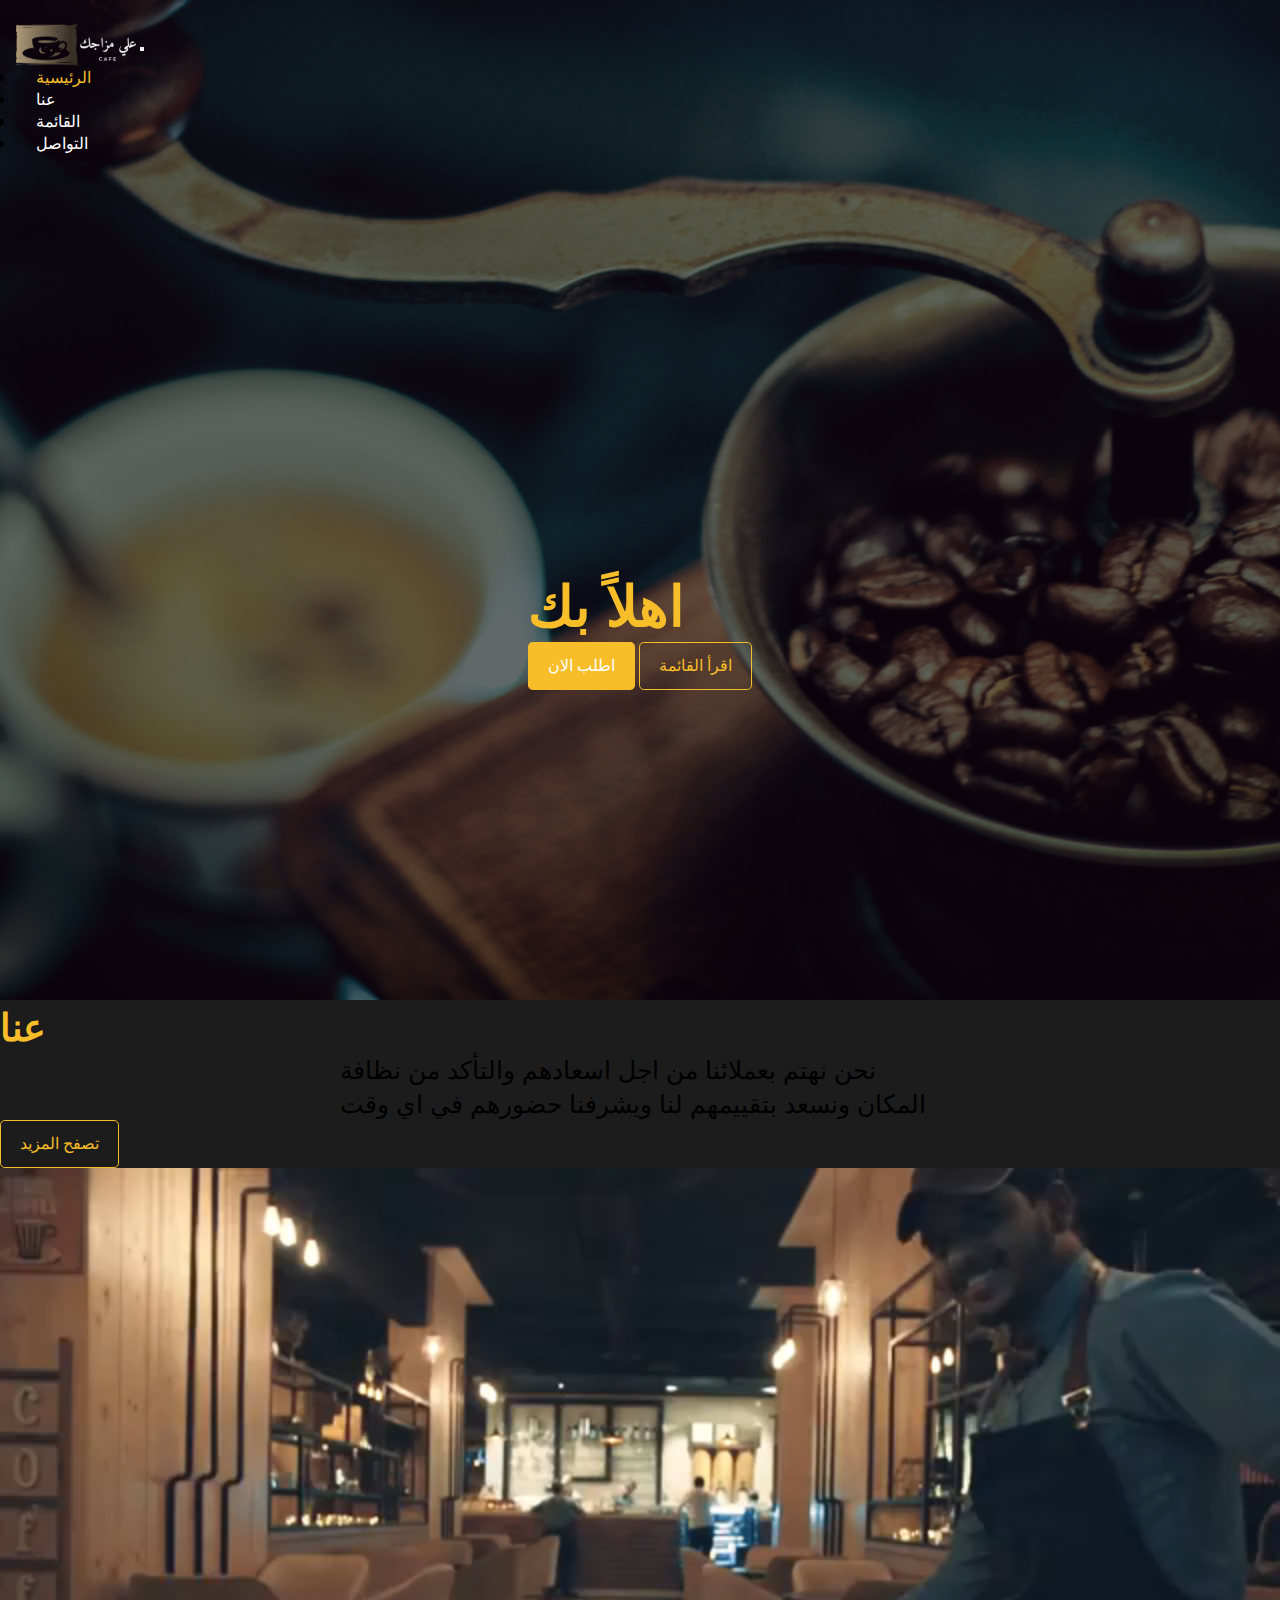
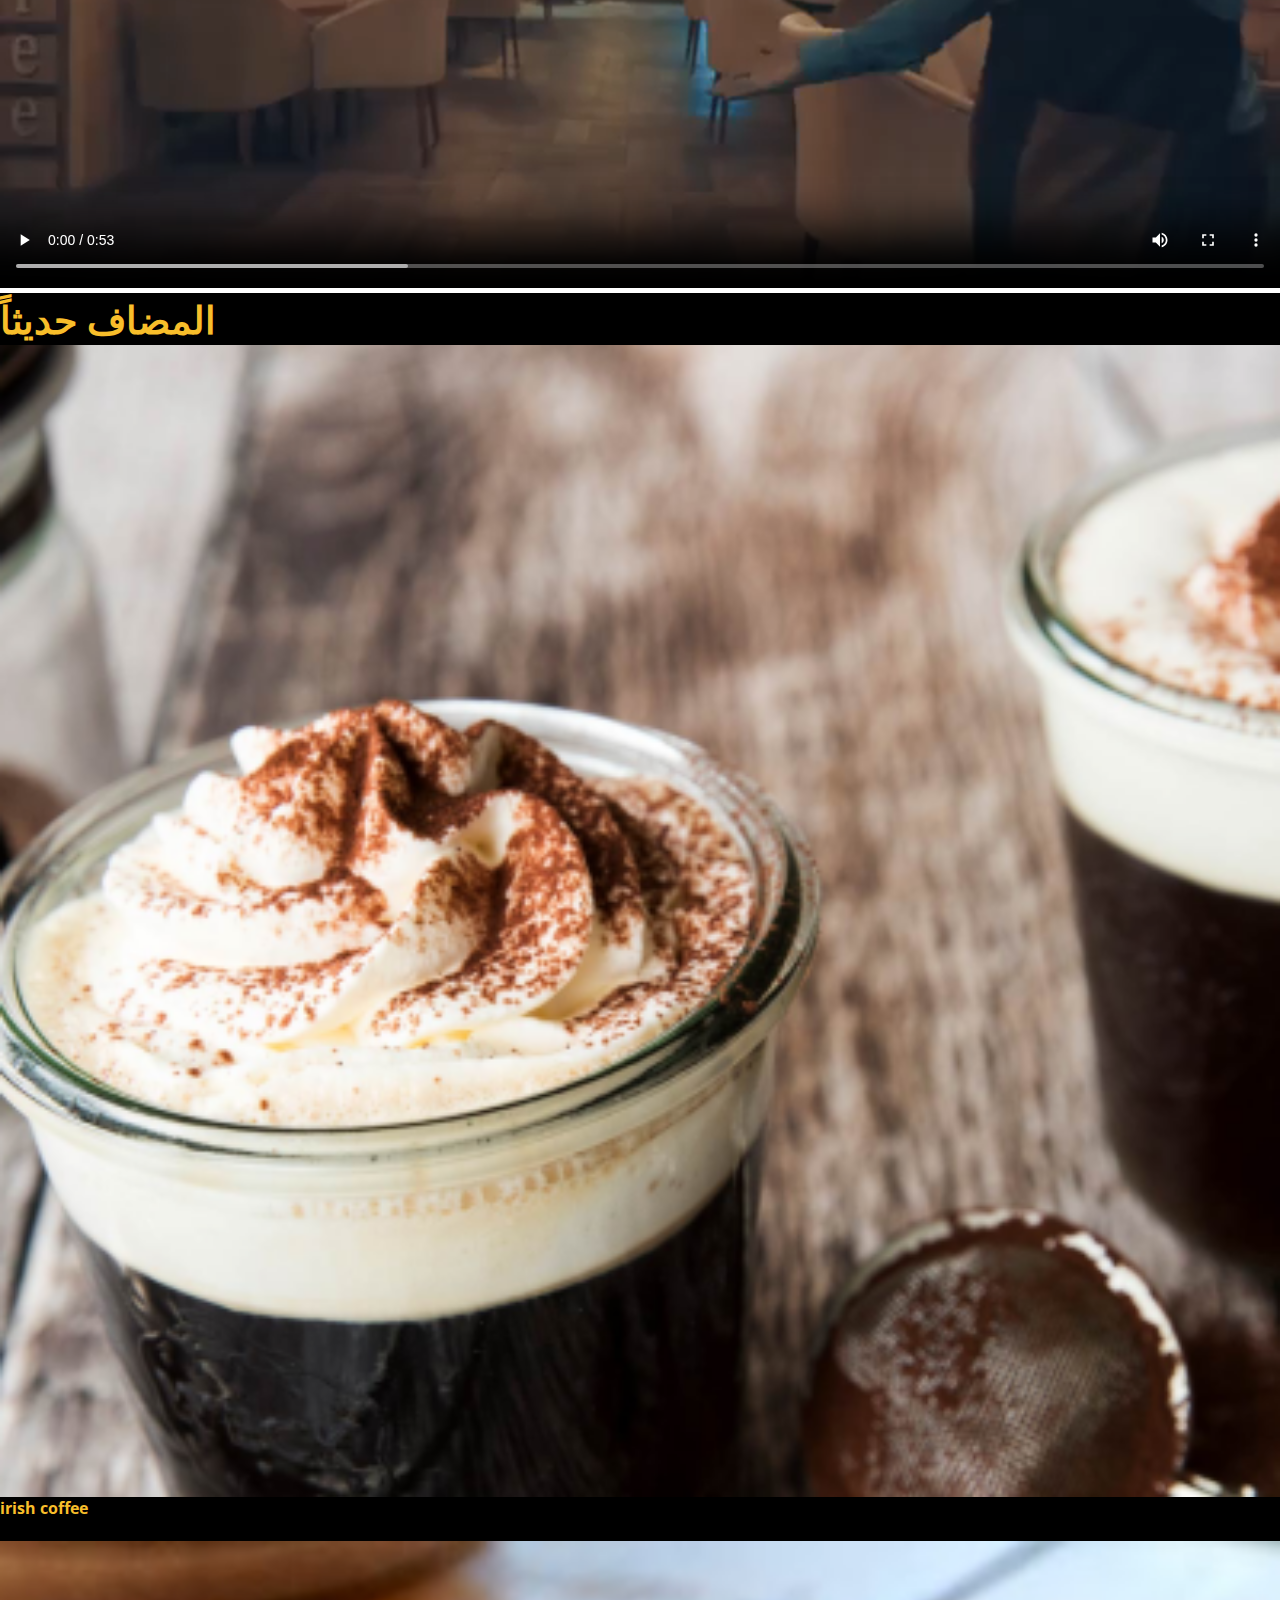
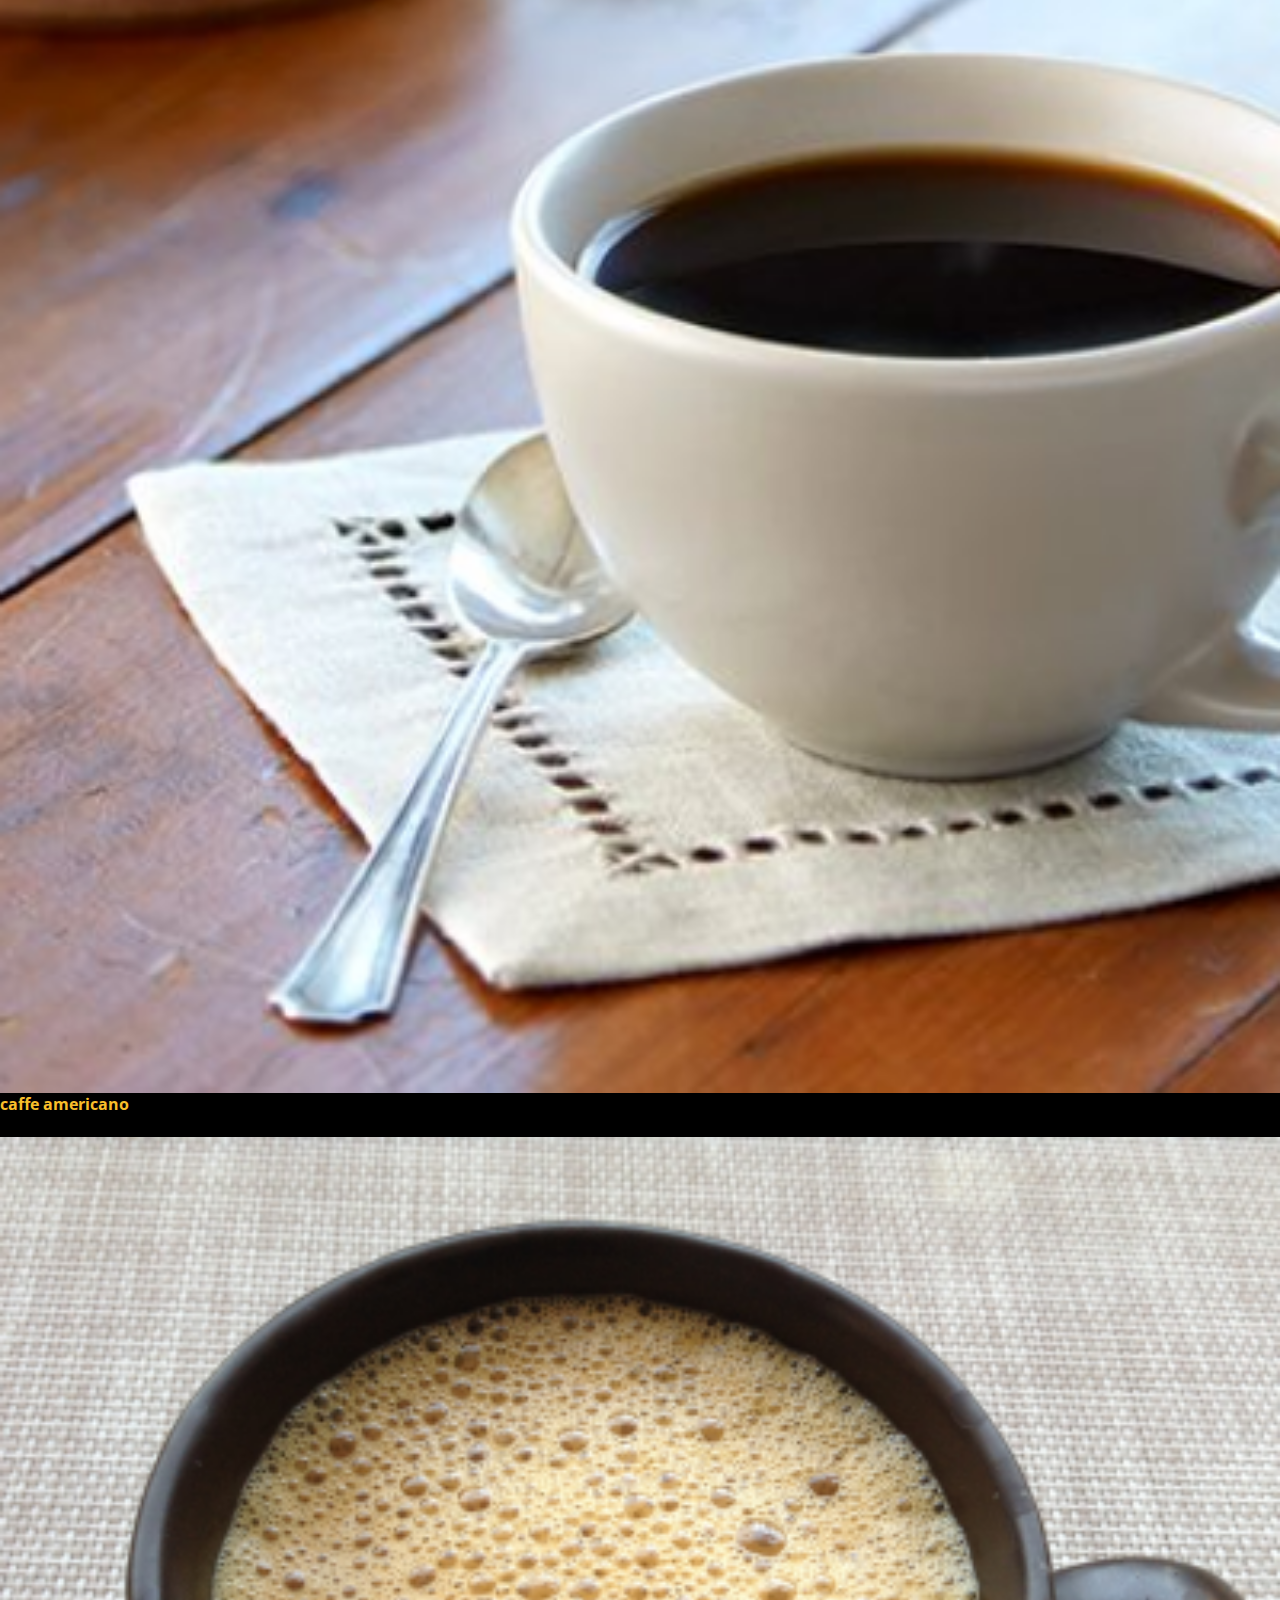
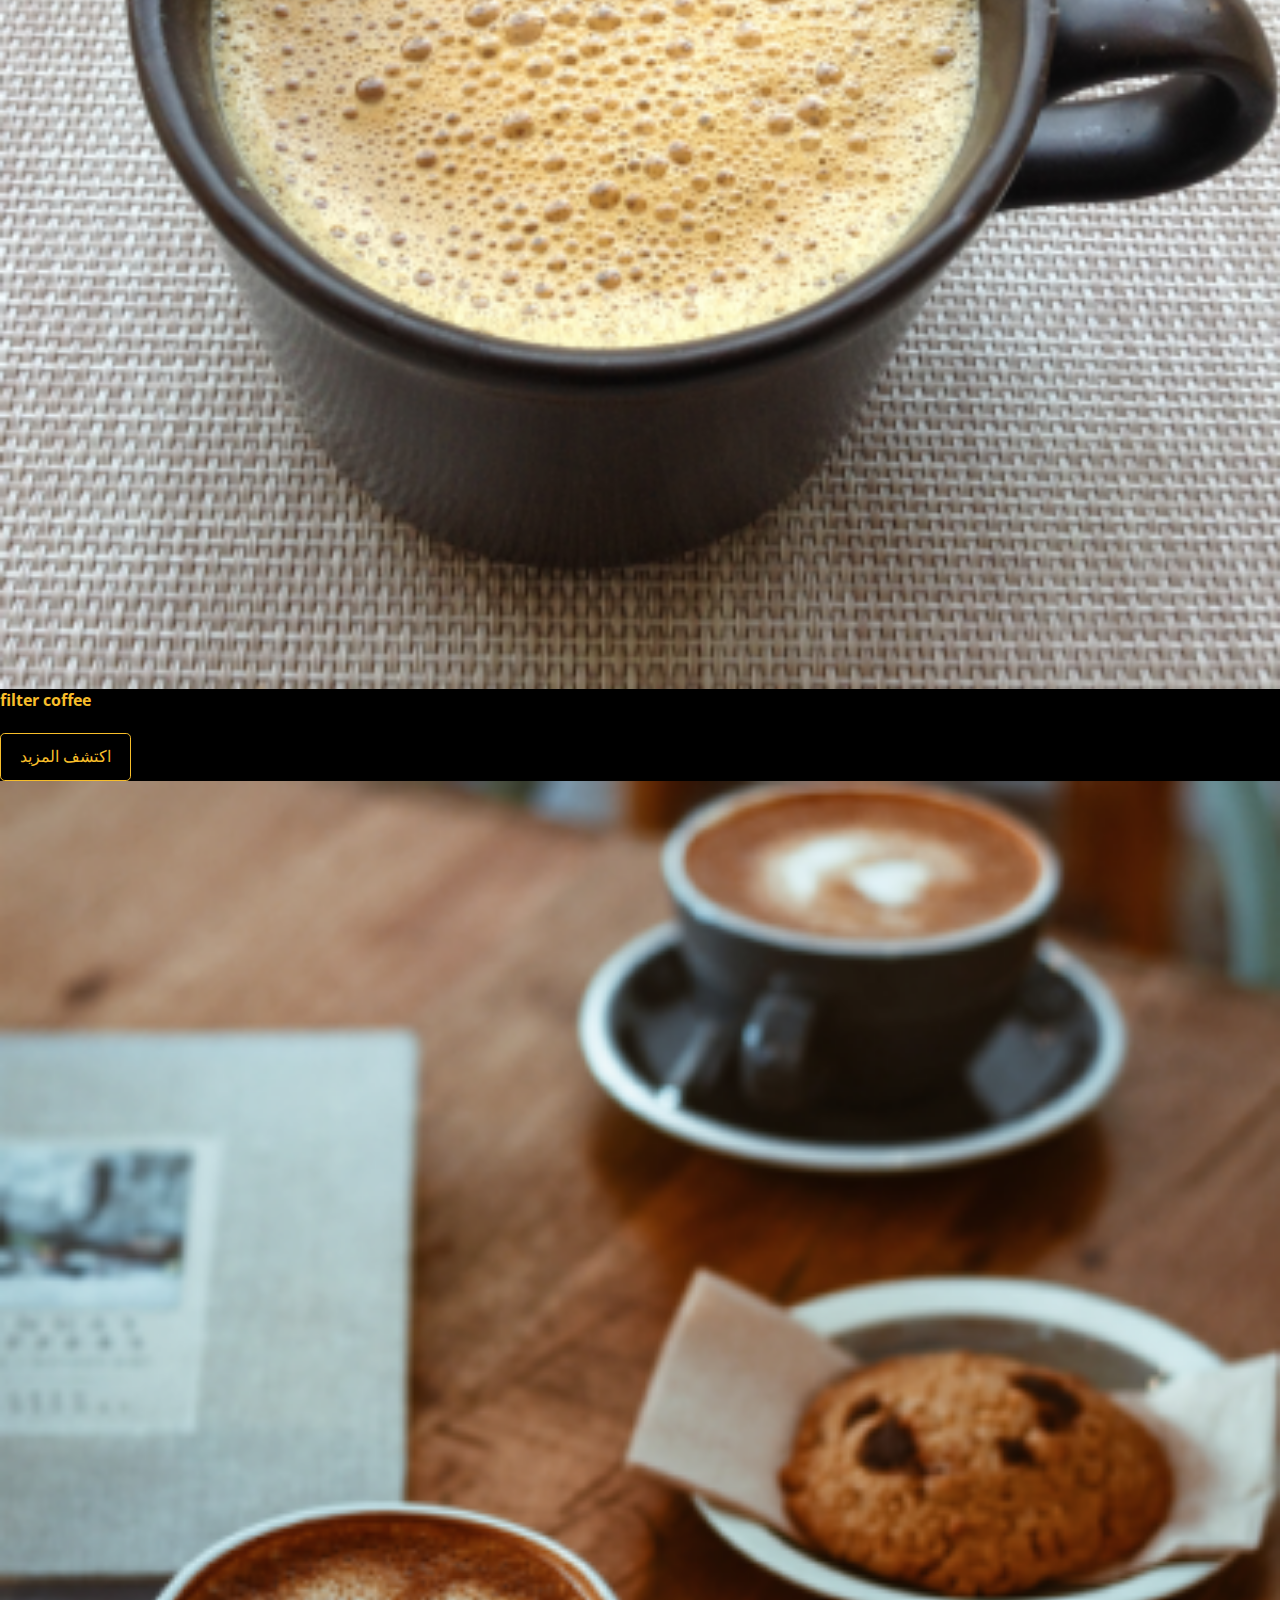
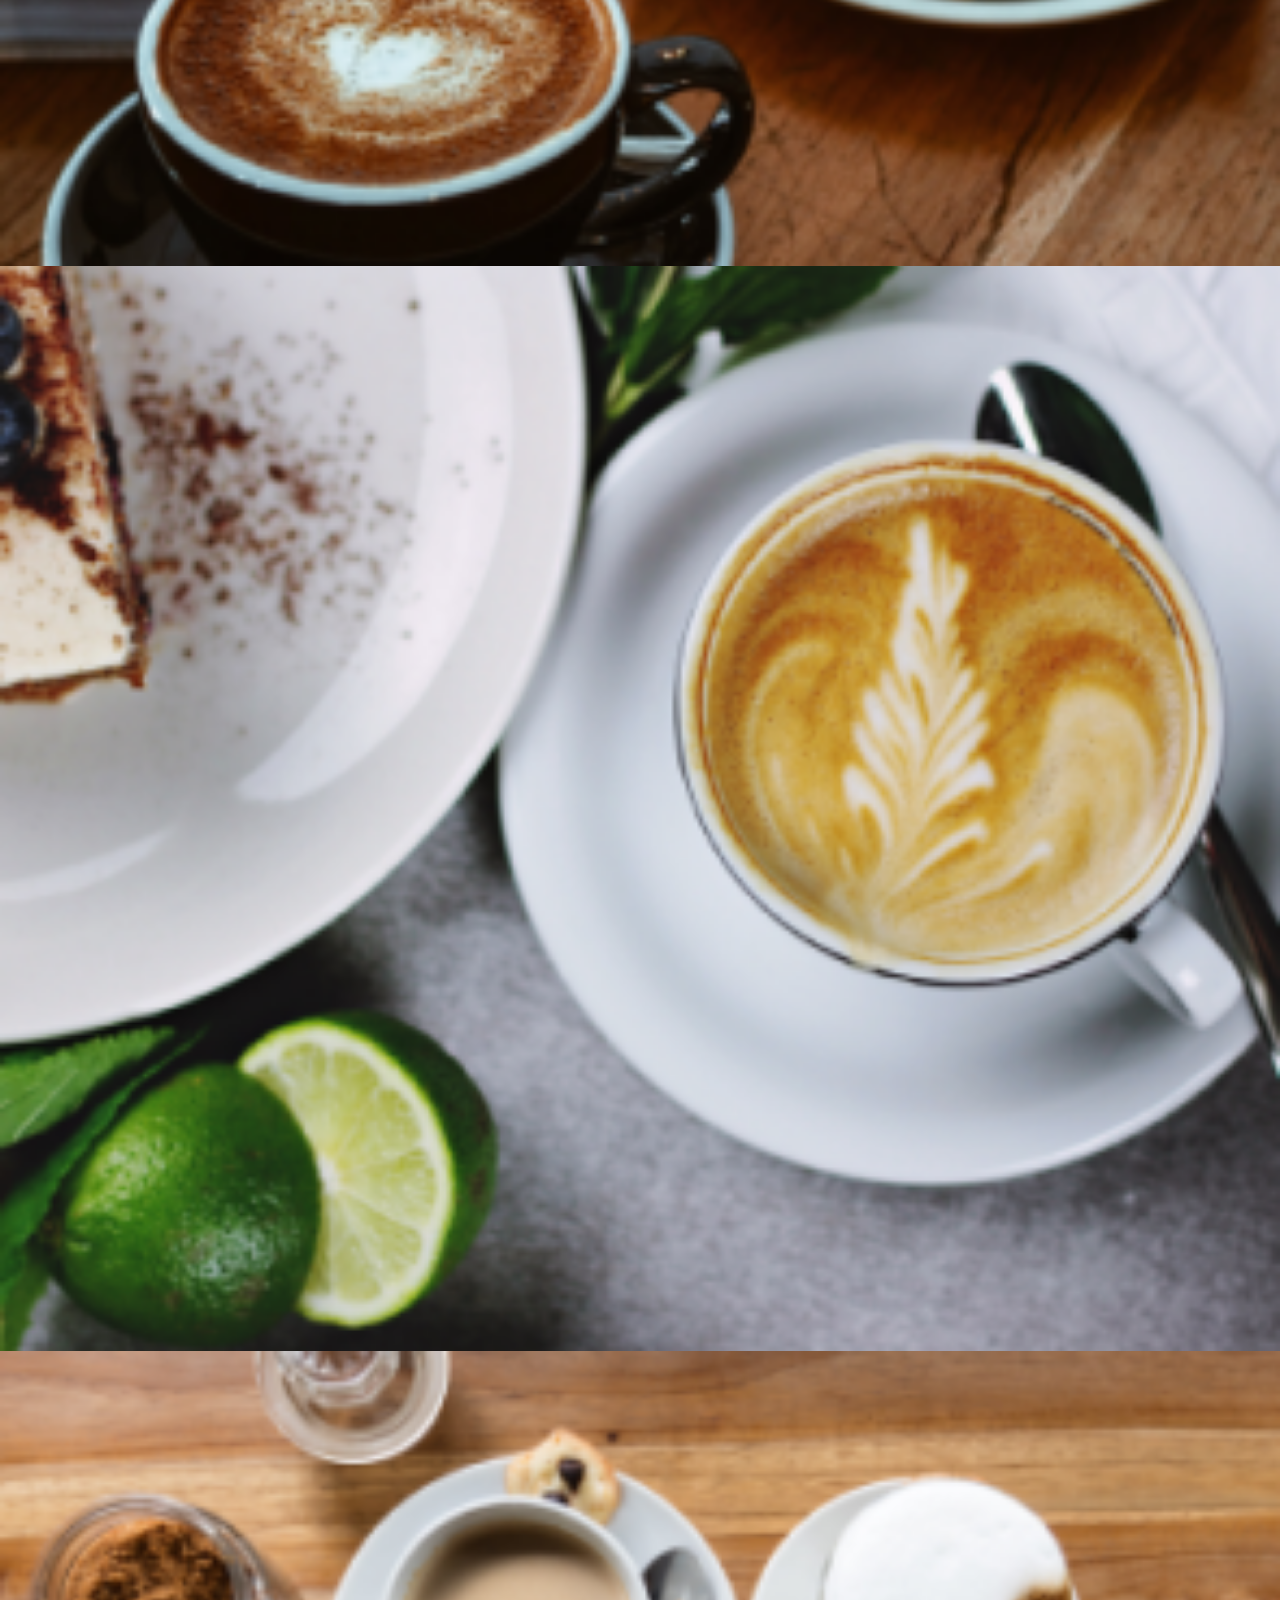
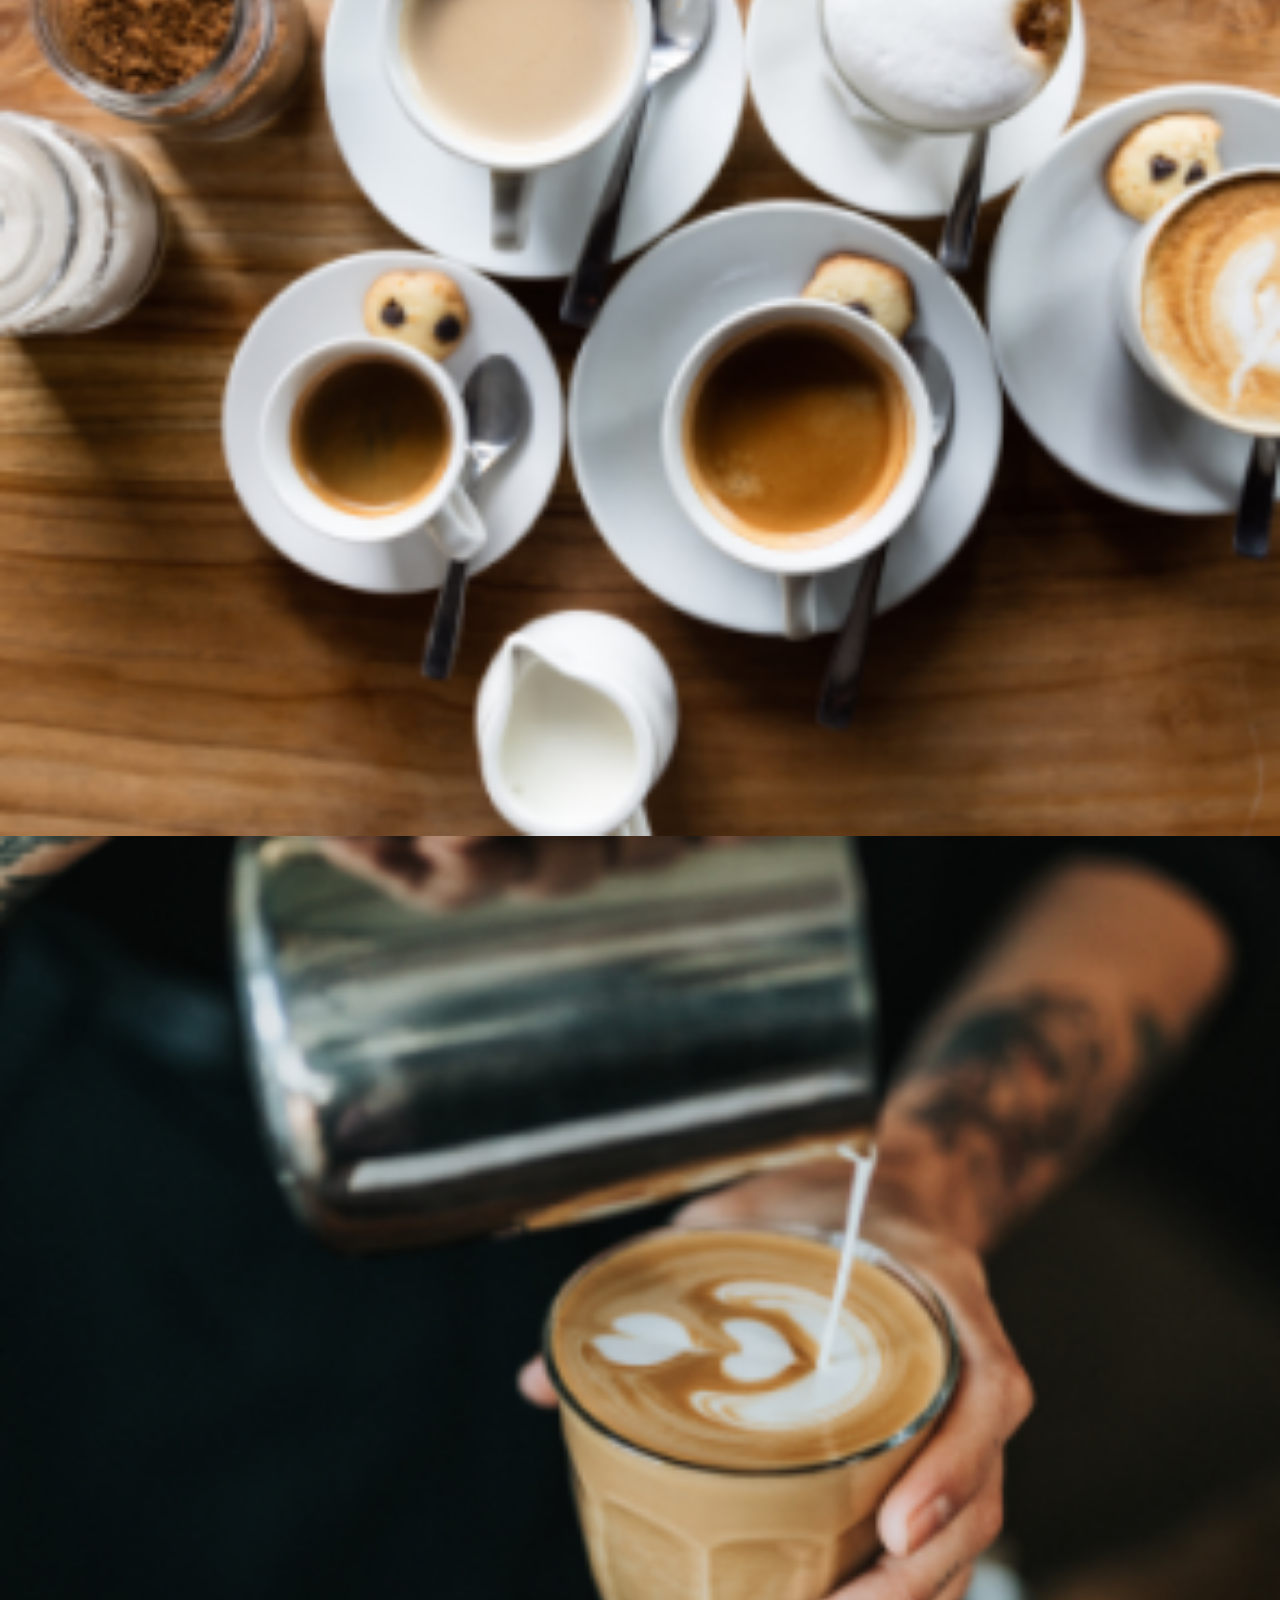
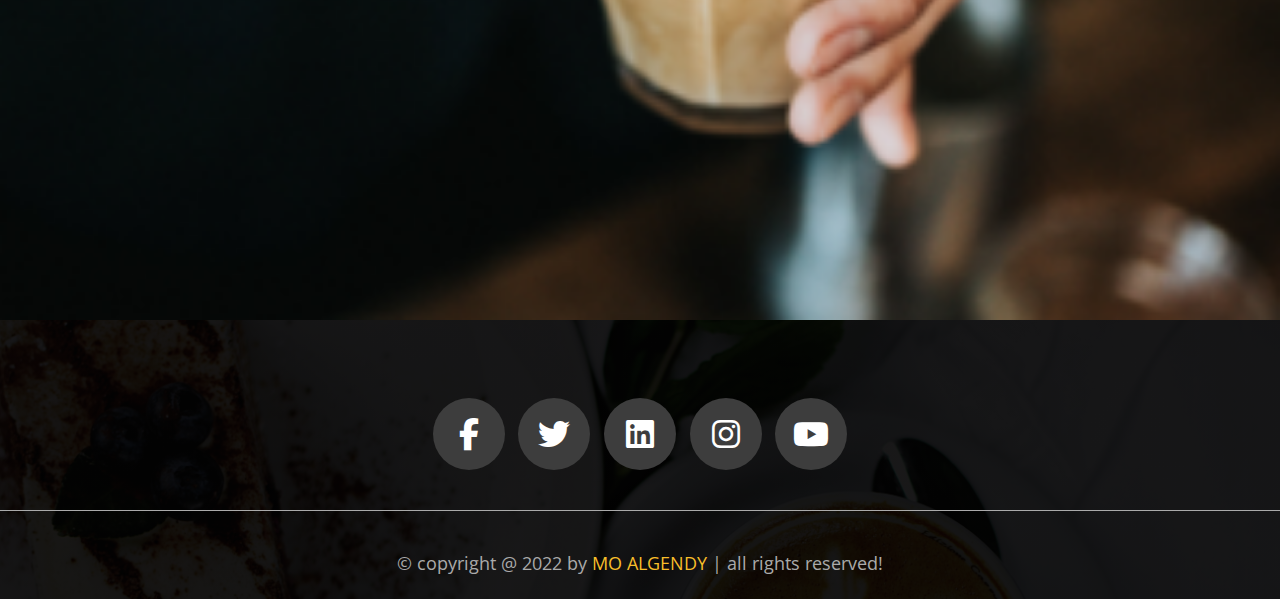
<file: index.html>
<!DOCTYPE html>
<html lang="en">

<head>
    <meta charset="UTF-8">
    <meta name="viewport" content="width=device-width, initial-scale=1.0">
    <link rel="stylesheet" href="https://stackpath.bootstrapcdn.com/bootstrap/4.5.0/css/bootstrap.min.css"
        integrity="sha384-9aIt2nRpC12Uk9gS9baDl411NQApFmC26EwAOH8WgZl5MYYxFfc+NcPb1dKGj7Sk" crossorigin="anonymous">
    <link rel="stylesheet" href="./css/about.css">
    <link rel="stylesheet" href="./css/home.css">

       <!-- swiper css link  -->
   <link rel="stylesheet" href="https://unpkg.com/swiper@8/swiper-bundle.min.css" />

   <!-- font awesome cdn link  -->
   <link rel="stylesheet" href="https://cdnjs.cloudflare.com/ajax/libs/font-awesome/6.1.1/css/all.min.css">

    <link
        href="https://fonts.googleapis.com/css2?family=Open+Sans:ital,wght@0,300;0,400;0,600;0,700;0,800;1,300;1,400;1,600;1,700;1,800&display=swap"
        rel="stylesheet">
        <link rel="stylesheet" href="css/style1.css">

    <title>Cafe | Home</title>
</head>

<body>
    <header class="d-flex flex-column">
        <nav class="navbar navbar-expand-lg navbar-light fixed-top header" id="myHeader">
            <div class="container">
                <a class="navbar-brand" href="#" id="logo-link"><img src="images/about/logo.png" id="logo"></a>
                <button class="navbar-toggler" type="button" data-toggle="collapse" data-target="#navbarText"
                    aria-controls="navbarText" aria-expanded="false" aria-label="Toggle navigation" id="nav-toggler">
                    <span class="navbar-toggler-icon" id="navbar-toggler-icon"></span>
                </button>
                <div class="collapse navbar-collapse" id="navbarText">
                    <ul class="navbar-nav ml-auto">
                        <li class="nav-item">
                            <a class="nav-link top-link active" href="./index.html">الرئيسية<span
                                    class="sr-only">(current)</span></a>
                        </li>
                        <li class="nav-item">
                            <a class="nav-link top-link text-white" href="./about.html">عنا
                            </a>
                        </li>
                        <li class="nav-item">
                            <a class="nav-link top-link text-white" href="./menu.html">القائمة</a>
                        </li>
                        <li class="nav-item">
                            <a class="nav-link top-link text-white" href="./contact.html">التواصل</a>
                        </li>
                    </ul>
                    <!-- <a class="nav-link top-link" href="#"><button class="btn top-btn">Order A Cup</button></a> -->
                </div>
            </div>
        </nav>

        <section class="main-heading">
            <div>
                <h1 class="gold-text text-center">اهلاً بك</h1>
                <div class="mt-5 d-flex justify-content-center">
                    <a href=""><button class="btn gold-filled-btn btn-lg"> اطلب الان</button></a>
                    <a href="#featured-menu" class="ml-2"><button class="btn transparent-btn btn-lg"> اقرأ القائمة</button></a>
                </div>
            </div>
        </section>
    </header>

    <main>
        <section class="text-center light-black py-5">
            <h2 class="gold-text ">عنا</h2>
            <div class="center-text">
                <p style="font-size: 25px;font-weight: 500;" class="text-white text-center pb-1">نحن نهتم بعملائنا من اجل اسعادهم والتأكد من نظافة المكان ونسعد بتقييمهم لنا ويشرفنا حضورهم في اي وقت </p>
            </div>
            <a href="./about.html">
                <button class="btn transparent-btn btn-lg">تصفح المزيد</button></a>
        </section>
        <center>
<div>
        <video src="images/index/y2mate.com - cho chocolate cafe_360p.mp4" controls style="width:100%;background-color: black;margin-bottom: 0;"></video>
</div>
</center>
        <section class="text-center deep-black py-5" id="featured-menu">

            <h2 class="gold-text text-capitalize mb-4">المضاف حديثاً</h2>
            <div class="container">
                <div class="row m-0">
                    <div class="col-sm-4 text-center">
                        <img src="./images/index/irish-coffee.png" class="img-fluid px-sm-5 px-lg-0" alt="irish coffee">
                        <h4 class="gold-text mt-3 text-capitalize">irish coffee</h4>
                        <h4 class="text-white mb-3">$4</h4>
                    </div>
                    <div class="col-sm-4 text-center">
                        <img src="./images/index/Caffe-Americano.png" class="img-fluid px-sm-5 px-lg-0" alt="caffe americano">
                        <h4 class="gold-text mt-3 text-capitalize">caffe americano</h4>
                        <h4 class="text-white mb-3">$2</h4>
                    </div>
                    <div class="col-sm-4 text-center">
                        <img src="./images/index/filter-coffee.png" class="img-fluid px-sm-5 px-lg-0" alt="filter-coffee">
                        <h4 class="gold-text mt-3 text-capitalize">filter coffee</h4>
                        <h4 class="text-white mb-3">$4.5</h4>
                    </div>
                </div>
            </div>
            <a href="./menu.html" class="mt-2">
                <button class="btn transparent-btn btn-lg"> اكتشف المزيد</button></a>
        </section>

        <section class="text-center light-black py-5">
            <div class="container">
                <div class="row mb-md-3 mb-1">
                    <div class="col-md-3 col-6 mb-md-0 p-md-2 p-1 mb-1"><img src="./images/index/Rectangle-25.png" alt="">
                    </div>
                    <div class="col-md-3 col-6 mb-md-0 p-md-2 p-1 mb-1"><img src="./images/index/Rectangle-47.png" alt="">
                    </div>
                    <div class="col-md-3 col-6 mb-md-0 p-md-2 p-1 mb-1"><img src="./images/index/Rectangle-43.png" alt="">
                    </div>
                    <div class="col-md-3 col-6 mb-md-0 p-md-2 p-1 mb-1"><img src="./images/index/Rectangle-39.png" alt="">
                    </div>
                </div>
                <!-- <div class="row">
                    <div class="col-md-3 col-6 mb-md-0 p-md-2 p-1 mb-1"><img src="./images/index/01efc6740c18cc118ed08d01fb0641ef.jpg" alt="">
                    </div>
                    <div class="col-md-3 col-6 mb-md-0 p-md-2 p-1 mb-1"><img src="./images/index/391f30c51f1ea58fb73a2df8fa27d9a1.jpg" alt="">
                    </div>
                    <div class="col-md-3 col-6 mb-md-0 p-md-2 p-1 mb-1"><img src="./images/index/Screenshot_٢٠٢١١١٢٥-٢٣٢٧٠١.png" alt="">
                    </div>
                    <div class="col-md-3 col-6 mb-md-0 p-md-2 p-1 mb-1"><img src="./images/index/Screenshot_٢٠٢١١١٢٨-٠٢٠٥٠٩.png" alt="">
                    </div>
                </div> -->
                <!-- </div> -->

            </div>
        </section>
    </main>
    

    
<footer class="footer">

    
 
       <div class="share">
          <a href="#" class="fab fa-facebook-f"></a>
          <a href="#" class="fab fa-twitter"></a>
          <a href="#" class="fab fa-linkedin"></a>
          <a href="#" class="fab fa-instagram"></a>
          <a href="#" class="fab fa-youtube"></a>
       </div>
 
       <div style="font-size:18px;" class="credit">&copy; copyright @ 2022 by <span>MO ALGENDY</span> | all rights reserved!</div>
 
    
 
 </footer>

    <!-- <div class="container-fluid footer">
        <footer class="container">
            <div class="row">
                <div class="col-md-4 d-flex flex-column bottom-details">
                    <div>
                        <div class="footer-top">
                            <img src="./images/about/logo.svg" alt="logo" id="footer-logo">
                        </div>
                        <p class="info d-flex align-items-center"><img src="./images/about/phone-icon.svg" alt="phone">
                            <span>08126345978,
                                01563948</span>
                        </p>
                        <p class="info d-flex align-items-center"><img src="./images/about/location icon.svg"
                                alt="location"> <span>3100 Eve Steet,
                                Riverside
                                83412</span></p>
                        <p class="info d-flex align-items-center"><img src="./images/about/mail-icon.svg" alt="mail">
                            <span>info@koficafe.com</span>
                        </p>
                    </div>
                </div>
                <div class="col-md-4 d-flex flex-column align-items-md-center bottom-details">
                    <div>
                        <div class="footer-top">
                            <h3 class="gold-text">Working Days</h3>
                        </div>
                        <p>Monday-Friday <br><span class="time">9am-9pm</span></p>
                        <p>Saturday-Sunday <br><span class="time">10am-4pm</span></p>
                    </div>
                </div>
                <div class="col-md-4 d-flex flex-column align-items-md-center bottom-details">
                    <div style="margin-bottom:1rem">
                        <div class="footer-top">
                            <h3 class="gold-text">Follow Us</h3>
                        </div>
                        <div class="row pl-1">
                            <div>
                                <a href=""><img src="./images/about/facebook-logo.svg" alt="facebook link"
                                        class="social-icon ml-lg-3 mr-2">
                                </a></div>
                            <div>
                                <a href=""><img src="./images/about/twitter-logo.svg" alt="twitter link"
                                        class="social-icon mr-2">
                                </a></div>
                            <div>
                                <a href=""><img src="./images/about/Inst logo.svg" alt="instagram link"
                                        class="social-icon mr-2">
                                </a></div>
                        </div>
                    </div>
                </div>
            </div>
            <div style="margin-top: 50px;">
                <span id="bottom" class="gold-text"> &copy;
                    2020 KofiCafe All Right Reserved</span>
            </div>
        </footer>
    </div> -->
    <script src="https://code.jquery.com/jquery-3.5.1.slim.min.js"
        integrity="sha384-DfXdz2htPH0lsSSs5nCTpuj/zy4C+OGpamoFVy38MVBnE+IbbVYUew+OrCXaRkfj" crossorigin="anonymous">
    </script>
    <script src="./js/about.js"></script>
    <script src="https://cdn.jsdelivr.net/npm/popper.js@1.16.0/dist/umd/popper.min.js"
        integrity="sha384-Q6E9RHvbIyZFJoft+2mJbHaEWldlvI9IOYy5n3zV9zzTtmI3UksdQRVvoxMfooAo" crossorigin="anonymous">
    </script>
    <script src="https://stackpath.bootstrapcdn.com/bootstrap/4.5.0/js/bootstrap.min.js"
        integrity="sha384-OgVRvuATP1z7JjHLkuOU7Xw704+h835Lr+6QL9UvYjZE3Ipu6Tp75j7Bh/kR0JKI" crossorigin="anonymous">
    </script>
</body>

</html>
</file>
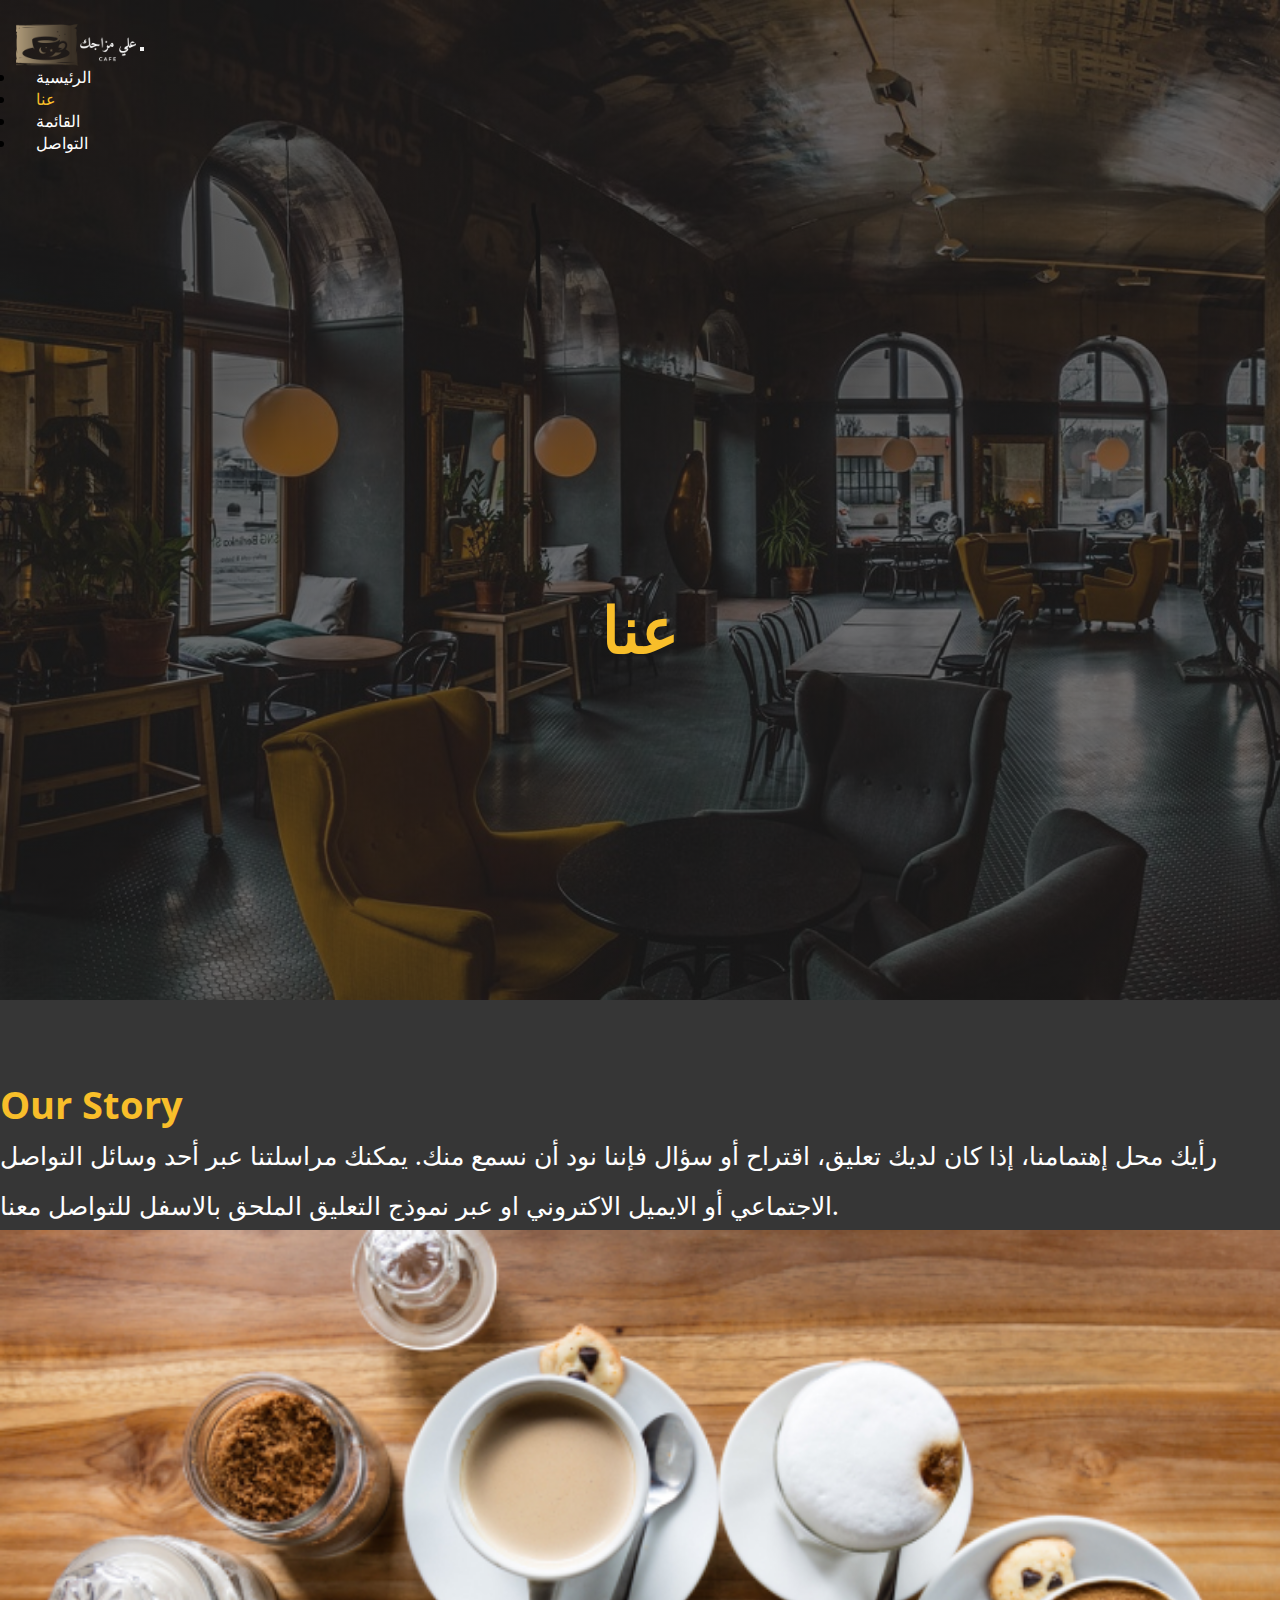
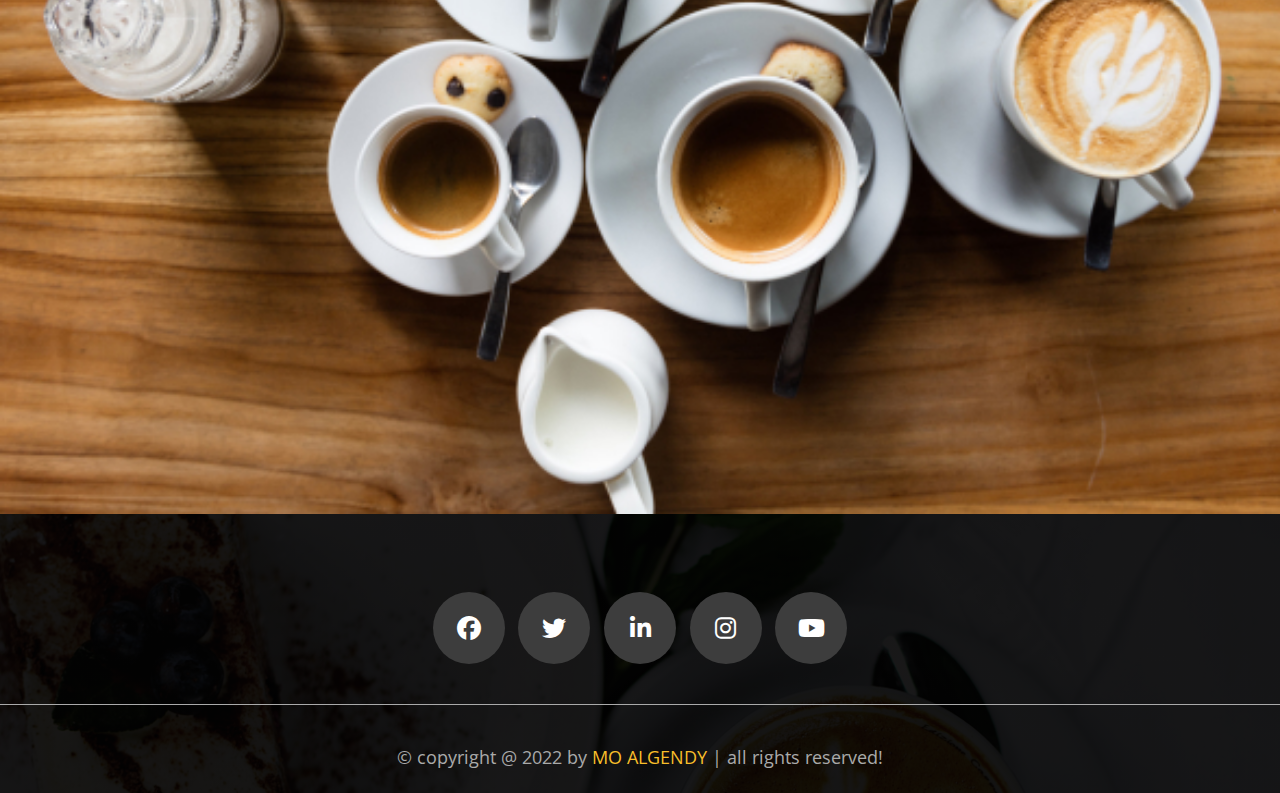
<file: about.html>
<!DOCTYPE html>
<html>

<head>
    <!-- <link rel="icon" sizes="57x57" href="#"> -->
    <title>Cafe | About Us</title>
    <link
        href="https://fonts.googleapis.com/css2?family=Open+Sans:ital,wght@0,300;0,400;0,600;0,700;0,800;1,300;1,400;1,600;1,700;1,800&display=swap"
        rel="stylesheet">
        <link rel="stylesheet" href="css/style1.css">
        

       <!-- swiper css link  -->
       <link rel="stylesheet" href="https://unpkg.com/swiper@8/swiper-bundle.min.css" />

       <!-- font awesome cdn link  -->
       <link rel="stylesheet" href="https://cdnjs.cloudflare.com/ajax/libs/font-awesome/6.1.1/css/all.min.css">
    
        <link
            href="https://fonts.googleapis.com/css2?family=Open+Sans:ital,wght@0,300;0,400;0,600;0,700;0,800;1,300;1,400;1,600;1,700;1,800&display=swap"
            rel="stylesheet">
    <link rel="stylesheet" href="https://stackpath.bootstrapcdn.com/bootstrap/4.5.0/css/bootstrap.min.css"
        integrity="sha384-9aIt2nRpC12Uk9gS9baDl411NQApFmC26EwAOH8WgZl5MYYxFfc+NcPb1dKGj7Sk" crossorigin="anonymous">
    <link rel="stylesheet" href="./css/home.css">
    <link rel="stylesheet" href="./css/about.css">
    <link rel="stylesheet" href="https://cdnjs.cloudflare.com/ajax/libs/font-awesome/4.7.0/css/font-awesome.min.css">
    <meta name="viewport" content="width=device-width, initial-scale=1, shrink-to-fit=no">
    <meta content="text/html;charset=utf-8" http-equiv="Content-Type">
    <meta content="utf-8" http-equiv="encoding">
</head>

<body>
    <div class="container-fluid main-container">
        <div class="container-fluid top-container">
            <nav class="navbar navbar-expand-lg navbar-light fixed-top header" id="myHeader">
                <div class="container">
                    <a class="navbar-brand" href="#" id="logo-link"><img src="images/about/logo.png" id="logo"></a>
                    <button class="navbar-toggler" type="button" data-toggle="collapse" data-target="#navbarText"
                        aria-controls="navbarText" aria-expanded="false" aria-label="Toggle navigation"
                        id="nav-toggler">
                        <span class="navbar-toggler-icon" id="navbar-toggler-icon"></span>
                    </button>
                    <div class="collapse navbar-collapse" id="navbarText">
                        <ul class="navbar-nav ml-auto">
                            <li class="nav-item">
                                <a class="nav-link top-link" href="./index.html">الرئيسية</a>
                            </li>
                            <li class="nav-item">
                                <a class="nav-link top-link  active" href="./about.html">عنا
                                    <span class="sr-only">(current)</span></a>
                            </li>
                            <li class="nav-item">
                                <a class="nav-link top-link" href="./menu.html">القائمة</a>
                            </li>
                            <li class="nav-item">
                                <a class="nav-link top-link" href="./contact.html">التواصل</a>
                            </li>
                        </ul>
                        <!-- <a class="nav-link top-link" href="#"><button class="btn top-btn">Order A Cup</button></a> -->
                    </div>
                </div>
            </nav>
            <div class="container main-heading">
                <h1>عنا</h1>
            </div>
        </div>

        <!-- Our story section -->
        <div class="container-fluid story">
            <div class="container">
                <div class="row">
                    <div class="col-md-6">
                        <h2>Our Story</h2>
                        <p style="font-size: 25px;font-weight: 500;">رأيك محل إهتمامنا، إذا كان لديك تعليق، اقتراح أو سؤال فإننا نود أن نسمع منك. يمكنك مراسلتنا عبر أحد وسائل التواصل الاجتماعي أو الايميل الاكتروني او عبر نموذج التعليق الملحق بالاسفل للتواصل معنا.</p>
                    </div>
                    <div class="col-md-6">
                        <img src="./images/about/Coffee pic.jpg" alt="coffee picture" id="coffee">
                    </div>
                </div>
            </div>
        </div>

        <!-- what we offer section -->
        <!-- <div class="container-fluid offers">
            <div class="container">
                <h3>What We Offer</h3>
                <div class="row offer">
                    <div class="col-md-3 col-6 center middle">
                        <img src="./images/about/Coffee Icon.svg" alt="great coffee" class="icon">
                        <p>Great Coffee</p>
                    </div>
                    <div class="col-md-3 col-6 center">
                        <img src="./images/about/Snacks Icon.svg" alt="delicious snacks" class="icon">
                        <p>Delicious Snacks</p>
                    </div>
                    <div class="col-md-3 col-6 center middle">
                        <img src="./images/about/Service icon.svg" alt=" excellent services" class="icon">
                        <p>Excellent Services</p>
                    </div>
                    <div class="col-md-3 col-6 center">
                        <img src="./images/about/Delivery Icon.svg" alt="quick delivery" class="icon">
                        <p>Quick Delivery</p>
                    </div>
                </div>
            </div>
        </div> -->

        <!-- meet our team section -->
        <!-- <div class="container-fluid team">
            <div class="container">
                <h2>Meet Our Team</h2>
                <div class="row team-members">
                    <div class="col-md-4">
                        <img src="./images/about/Team member pic 1.jpg" alt="team member" class="member">
                        <h4>Mark</h4>
                        <p>Chef</p>
                    </div>
                    <div class="col-md-4">
                        <img src="./images/about/Team member pic 2.jpg" alt="team member" class="member">
                        <h4>Lillian</h4>
                        <p>CEO</p>
                    </div>
                    <div class="col-md-4">
                        <img src="./images/about/Team member pic 3.jpg" alt="team member" class="member">
                        <h4>Devon</h4>
                        <p>Barista</p>
                    </div>
                </div>
            </div>
        </div> -->

        <!-- our customers section -->
        <!-- <div class="container-fluid customers">
            <div class="container pb-3">
                <h2 class="text-center">What Our Customers Say</h2>
                <div class="slideshow-container">

                    <div class="mySlides fade">
                        <img src="./images/about/customer.svg" style="width:200px">
                        <div class="text">“KofiCafe is my favorite to unwind in Lagos, especially after a hectic day.
                            Apart
                            from the friendly service and nice coffee, one also gets a fantastic view of the lagoon
                            sipping
                            next to the waters. The team is doing a great job!” <span
                                class="text mt-md-4 mt-3 font-weight-bold" style="font-size: 1.2rem;">-Dora</span>
                        </div>
                    </div>

                    <div class="mySlides fade">
                        <img src="./images/about/customer 2.png" style="width:200px">
                        <div class="text">“If this place deserves a nickname, it should be "4B": Best coffee, Best
                            Cuisine, Best Atmosphere and Best/considerate Owner. This place is on the TOP of my "Cafe
                            listing"” <span class="text mt-md-4 mt-3 font-weight-bold"
                                style="font-size: 1.2rem;">-Jason</span>
                        </div>
                    </div>


                    <div class="mySlides fade">
                        <img src="./images/about/customer 1.png" style="width:200px">
                        <div class="text">“Great place to just hangout in and have amazing coffee and food. The tiny
                            pancakes are to die for. Staff is very friendly and you can hang around for hours.” <span
                                class="text mt-md-4 mt-3 font-weight-bold" style="font-size: 1.2rem;">-George</span>
                        </div>
                    </div>

                </div>

                <div style="text-align:center">
                    <span class="dot"></span>
                    <span class="dot"></span>
                    <span class="dot"></span>
                </div>
            </div>
        </div> -->



    
        <footer class="footer">

    
 
            <div class="share">
               <a href="#" class="fab fa-facebook-f"></a>
               <a href="#" class="fab fa-twitter"></a>
               <a href="#" class="fab fa-linkedin"></a>
               <a href="#" class="fab fa-instagram"></a>
               <a href="#" class="fab fa-youtube"></a>
            </div>
      
            <div style="font-size:18px;" class="credit">&copy; copyright @ 2022 by <span>MO ALGENDY</span> | all rights reserved!</div>
      
         
      
      </footer>
     

    </div>

    <script src="https://code.jquery.com/jquery-3.5.1.slim.min.js"
        integrity="sha384-DfXdz2htPH0lsSSs5nCTpuj/zy4C+OGpamoFVy38MVBnE+IbbVYUew+OrCXaRkfj" crossorigin="anonymous">
    </script>
    <script src="./js/about.js"></script>
    <script src="https://cdn.jsdelivr.net/npm/popper.js@1.16.0/dist/umd/popper.min.js"
        integrity="sha384-Q6E9RHvbIyZFJoft+2mJbHaEWldlvI9IOYy5n3zV9zzTtmI3UksdQRVvoxMfooAo" crossorigin="anonymous">
    </script>
    <script src="https://stackpath.bootstrapcdn.com/bootstrap/4.5.0/js/bootstrap.min.js"
        integrity="sha384-OgVRvuATP1z7JjHLkuOU7Xw704+h835Lr+6QL9UvYjZE3Ipu6Tp75j7Bh/kR0JKI" crossorigin="anonymous">
    </script>
</body>

</html>
</file>
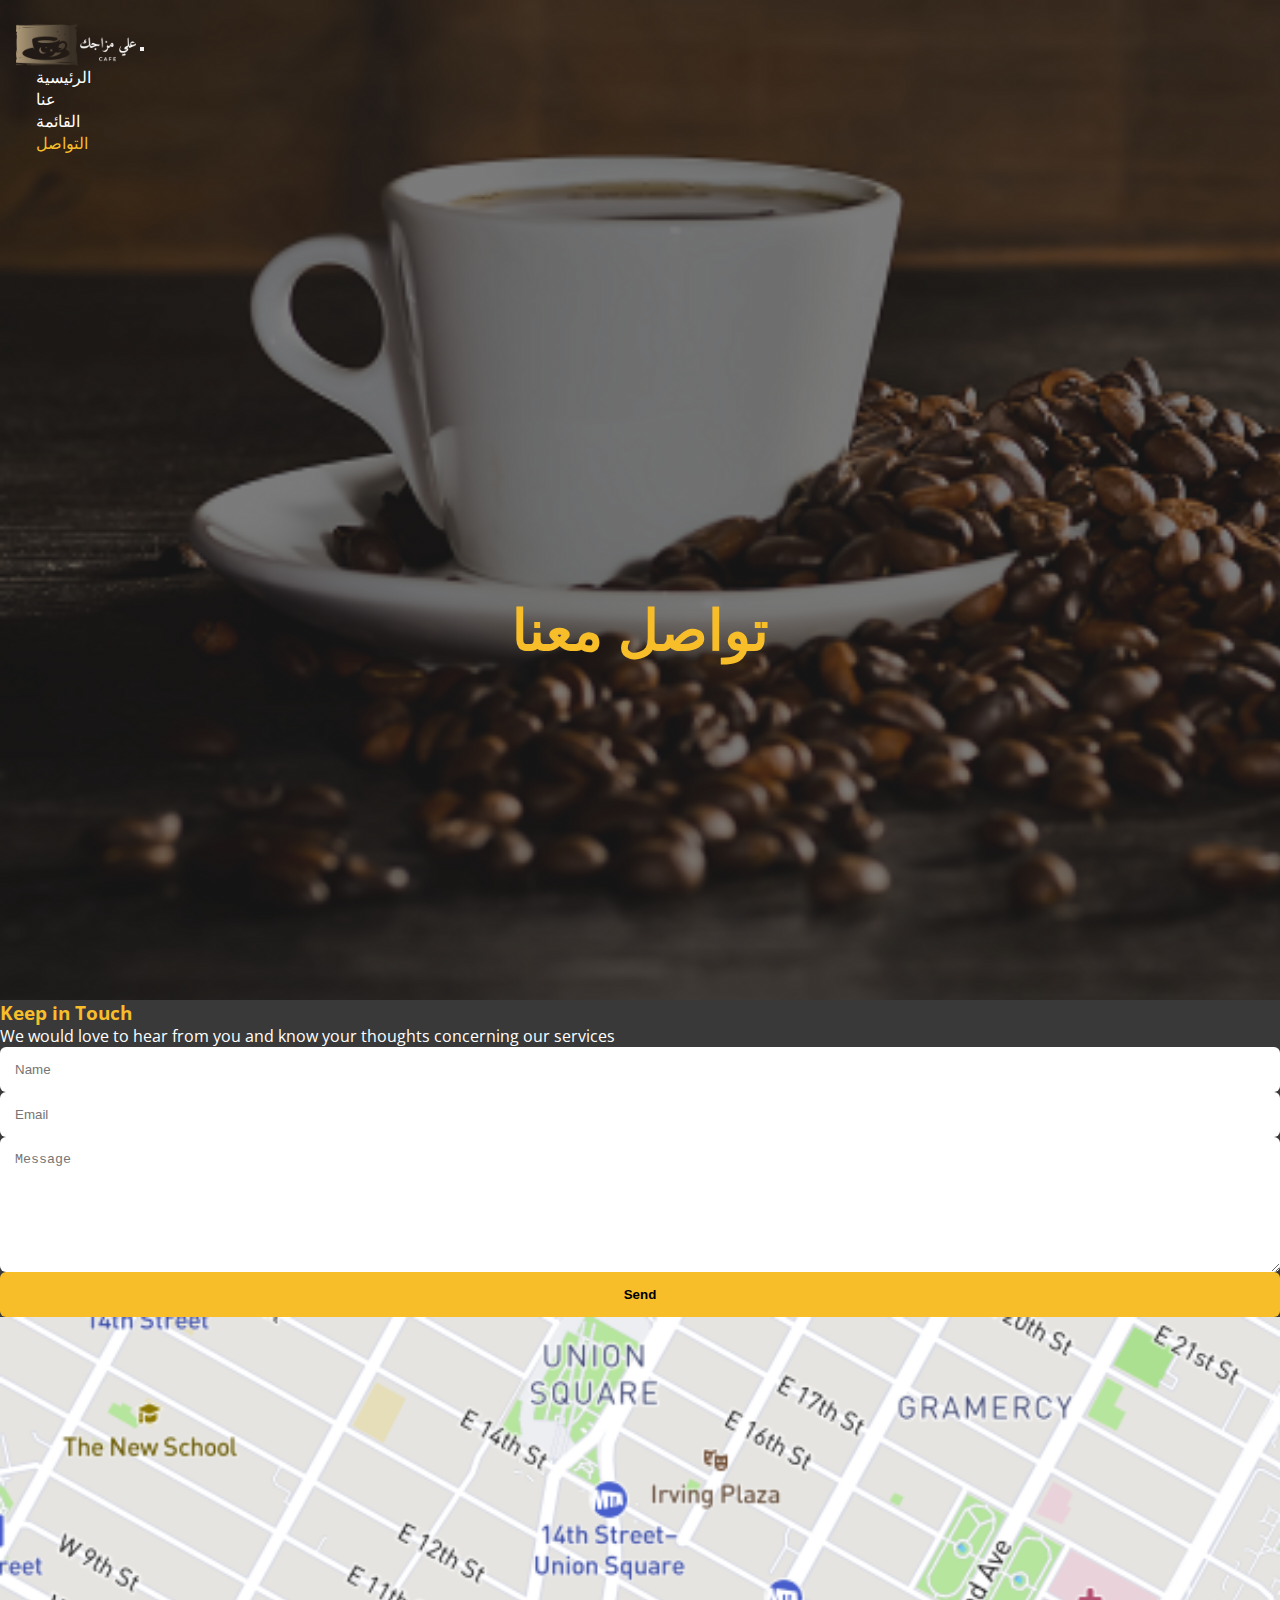
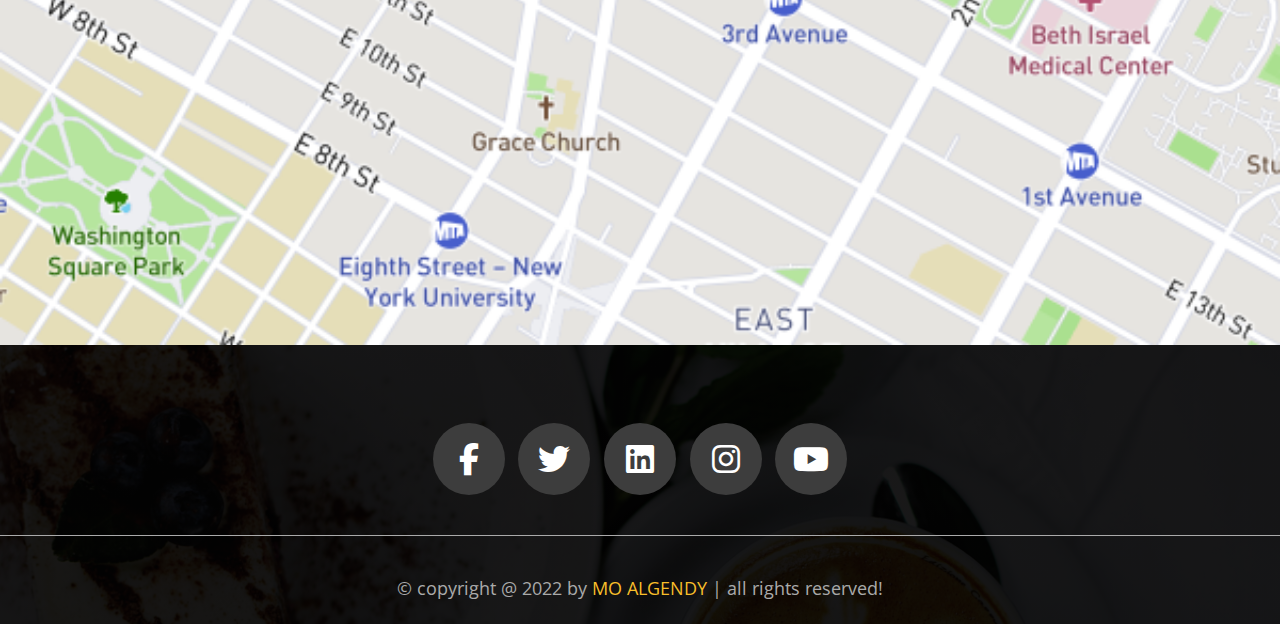
<file: contact.html>
<!DOCTYPE html>
<html lang="en">

<head>
  <meta charset="UTF-8">
  <meta name="viewport" content="width=device-width, initial-scale=1.0">
  <title>Cafe | Contact Us</title>
  <link
    href="https://fonts.googleapis.com/css2?family=Open+Sans:ital,wght@0,300;0,400;0,600;0,700;0,800;1,300;1,400;1,600;1,700;1,800&display=swap"
    rel="stylesheet">
  <link rel="stylesheet" href="https://stackpath.bootstrapcdn.com/bootstrap/4.5.0/css/bootstrap.min.css"
    integrity="sha384-9aIt2nRpC12Uk9gS9baDl411NQApFmC26EwAOH8WgZl5MYYxFfc+NcPb1dKGj7Sk" crossorigin="anonymous">
  <link rel="stylesheet" href="./css/about.css">
  <link rel="stylesheet" href="https://cdnjs.cloudflare.com/ajax/libs/font-awesome/4.7.0/css/font-awesome.min.css">
  <meta name="viewport" content="width=device-width, initial-scale=1, shrink-to-fit=no">
  <meta content="text/html;charset=utf-8" http-equiv="Content-Type">
  <meta content="utf-8" http-equiv="encoding">
  <link rel="stylesheet" href="./css/contact.css">
  <link rel="stylesheet" href="./css/home.css">

  <link rel="stylesheet" href="css/style1.css">

       <!-- swiper css link  -->
       <link rel="stylesheet" href="https://unpkg.com/swiper@8/swiper-bundle.min.css" />

       <!-- font awesome cdn link  -->
       <link rel="stylesheet" href="https://cdnjs.cloudflare.com/ajax/libs/font-awesome/6.1.1/css/all.min.css">
    
        <link
            href="https://fonts.googleapis.com/css2?family=Open+Sans:ital,wght@0,300;0,400;0,600;0,700;0,800;1,300;1,400;1,600;1,700;1,800&display=swap"
            rel="stylesheet">
</head>

<body>
  <div class="hero">
    <div class="container-fluid">
      <nav class="navbar navbar-expand-lg navbar-light fixed-top header" id="myHeader">
        <div class="container">
          <a class="navbar-brand" href="#" id="logo-link"><img src="images/about/logo.png" id="logo"></a>
          <button class="navbar-toggler" type="button" data-toggle="collapse" data-target="#navbarText"
            aria-controls="navbarText" aria-expanded="false" aria-label="Toggle navigation" id="nav-toggler">
            <span class="navbar-toggler-icon" id="navbar-toggler-icon"></span>
          </button>
          <div class="collapse navbar-collapse" id="navbarText">
            <ul class="navbar-nav ml-auto">
              <li class="nav-item">
                <a class="nav-link top-link" href="./index.html">الرئيسية</a>
              </li>
              <li class="nav-item">
                <a class="nav-link top-link" href="./about.html">عنا</a>
              </li>
              <li class="nav-item">
                <a class="nav-link top-link" href="./menu.html">القائمة</a>
              </li>
              <li class="nav-item">
                <a class="nav-link top-link active" href="./contact.html">التواصل
                  <span class="sr-only">(current)</span>
                </a>
              </li>
            </ul>
            <!-- <a class="nav-link top-link" href="#"><button class="btn top-btn">Order A Cup</button></a> -->
          </div>
        </div>
      </nav>
      <div class="container main-heading">
        <h1>تواصل معنا</h1>
      </div>
    </div>
  </div>
  <section class="contact container">
    <h3 class="pt-5 pb-3 yellow text-center-sm">Keep in Touch</h3>
    <div class="row mr-0 ml-0 pt-3 pb-5 justify-content-between">
      <div class="col-sm-12 col-md-6 pr-md-4 mb-5 pr-0 px-0">
        <p>
          We would love to hear from you and know your thoughts concerning our services
        </p>
        <form action="">
          <input type="text" name="name" class="my-4" placeholder="Name">
          <input type="email" name="email" class="my-4" placeholder="Email">
          <textarea name="message" cols="30" rows="7" class="my-4" placeholder="Message"></textarea>
          <button  type="submit">Send</button>
        </form>
      </div>
      <div class="col-sm-12 col-md-6 pl-md-4 mt-0 px-0">
        <div class="map">
          <img src="./images/contact/map.png" alt="Map of address">
          <!-- <h3 class="yellow mt-5 mb-3">Contact Info</h3>
          <p class="info">
            <img src="./images/about/phone-icon.svg" alt="phone">
            <span>08126345978,01563948</span>
          </p>
          <p class="info">
            <img src="./images/about/location icon.svg" alt="location">
            <span>3100 Eve Steet,Riverside83412</span>
          </p>
          <p class="info">
            <img src="./images/about/mail-icon.svg" alt="mail">
            <span>info@koficafe.com</span> -->
          </p>
        </div>
      </div>
    </div>
  </section>


    
  <footer class="footer">

    
 
    <div class="share">
       <a href="#" class="fab fa-facebook-f"></a>
       <a href="#" class="fab fa-twitter"></a>
       <a href="#" class="fab fa-linkedin"></a>
       <a href="#" class="fab fa-instagram"></a>
       <a href="#" class="fab fa-youtube"></a>
    </div>

    <div style="font-size:18px;" class="credit">&copy; copyright @ 2022 by <span>MO ALGENDY</span> | all rights reserved!</div>

 

</footer>

  
  <script src="https://code.jquery.com/jquery-3.5.1.slim.min.js"
    integrity="sha384-DfXdz2htPH0lsSSs5nCTpuj/zy4C+OGpamoFVy38MVBnE+IbbVYUew+OrCXaRkfj" crossorigin="anonymous">
    </script>
  <script src="./js/about.js"></script>
  <script src="https://cdn.jsdelivr.net/npm/popper.js@1.16.0/dist/umd/popper.min.js"
    integrity="sha384-Q6E9RHvbIyZFJoft+2mJbHaEWldlvI9IOYy5n3zV9zzTtmI3UksdQRVvoxMfooAo" crossorigin="anonymous">
    </script>
  <script src="https://stackpath.bootstrapcdn.com/bootstrap/4.5.0/js/bootstrap.min.js"
    integrity="sha384-OgVRvuATP1z7JjHLkuOU7Xw704+h835Lr+6QL9UvYjZE3Ipu6Tp75j7Bh/kR0JKI" crossorigin="anonymous">
    </script>
</body>

</html>
</file>
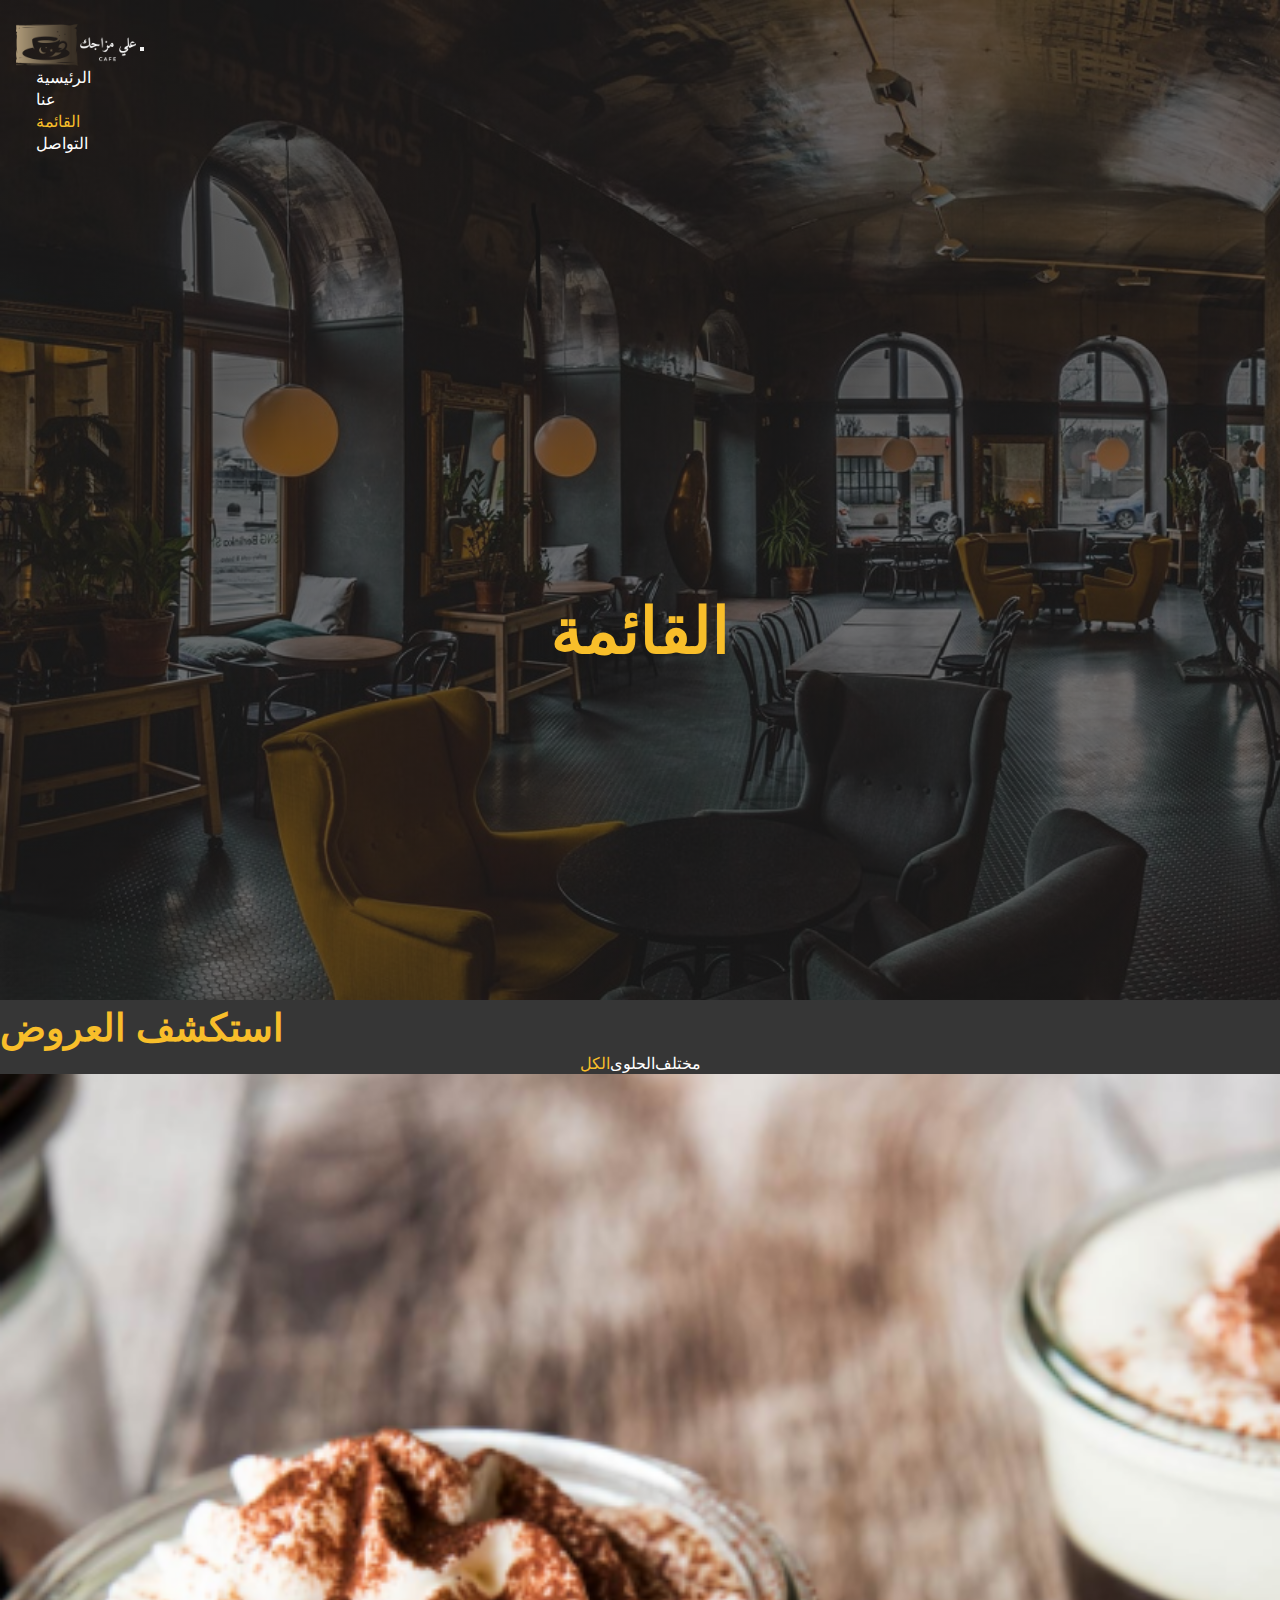
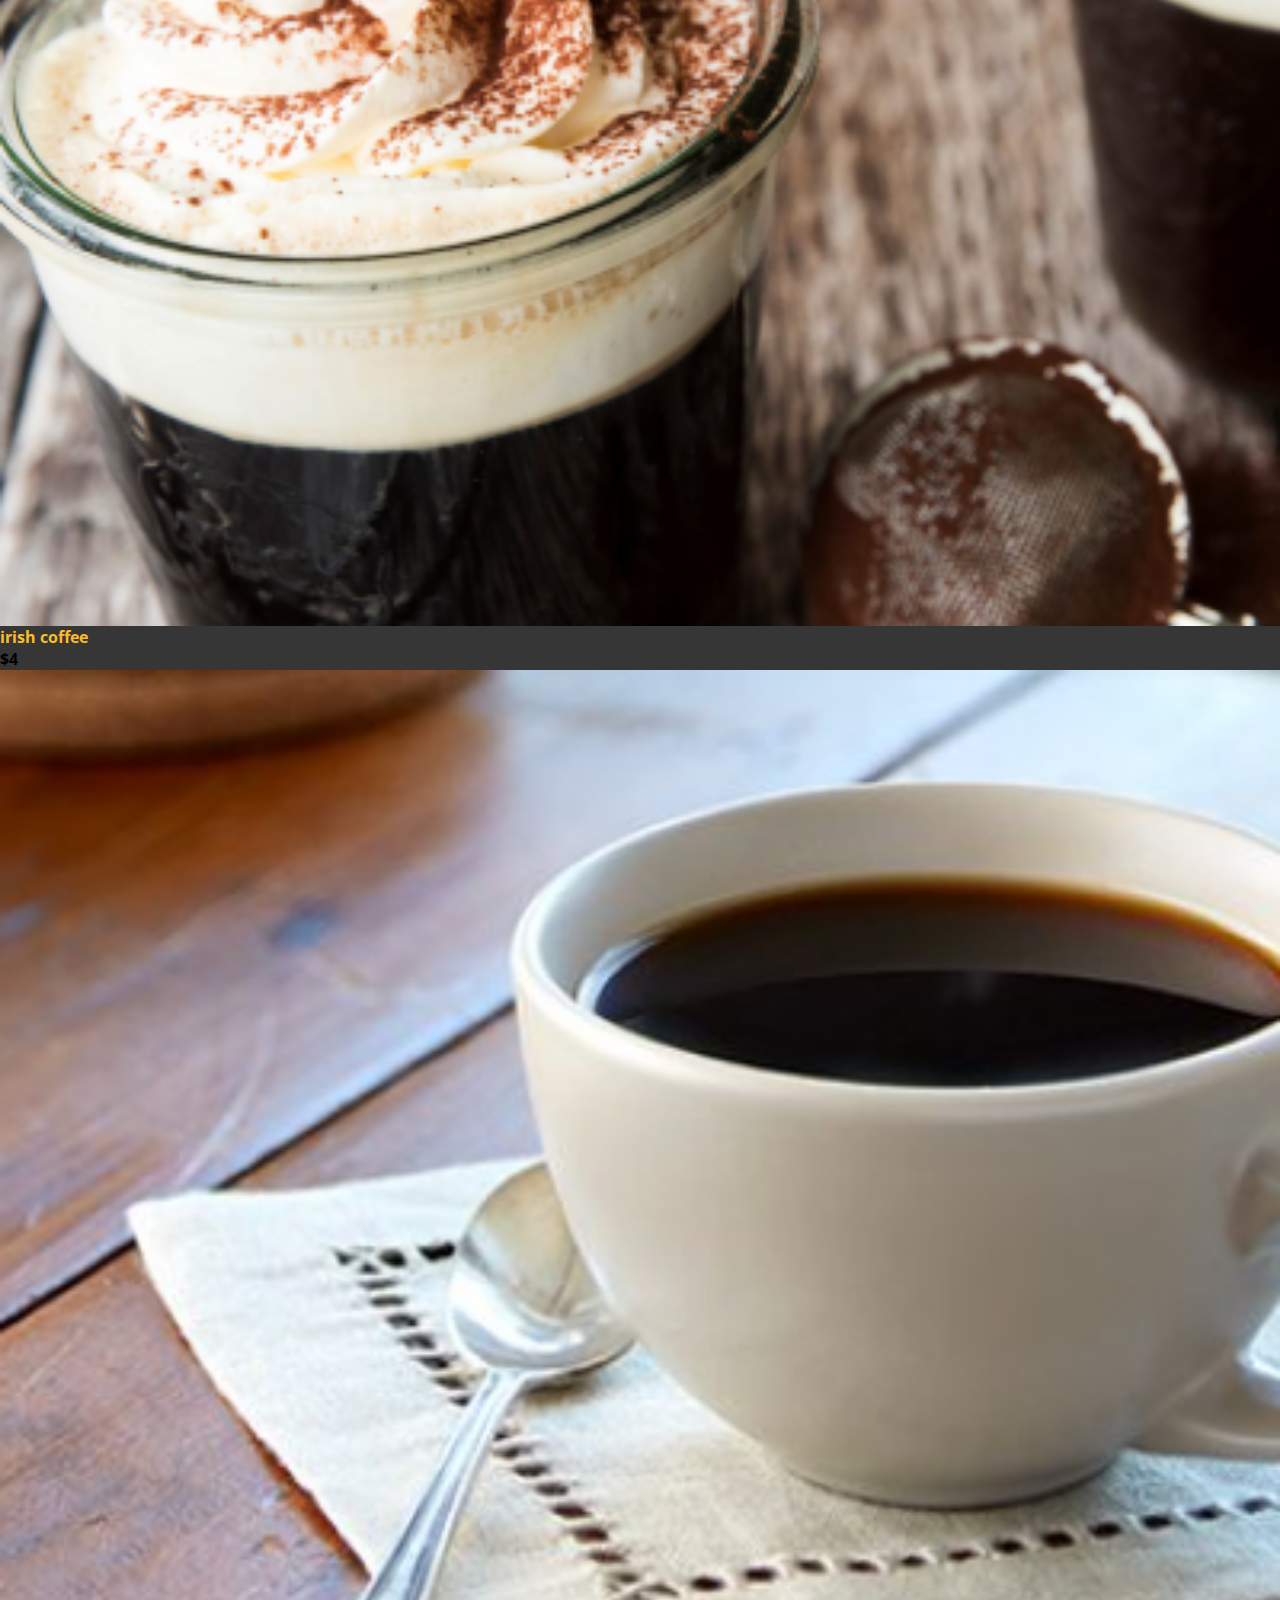
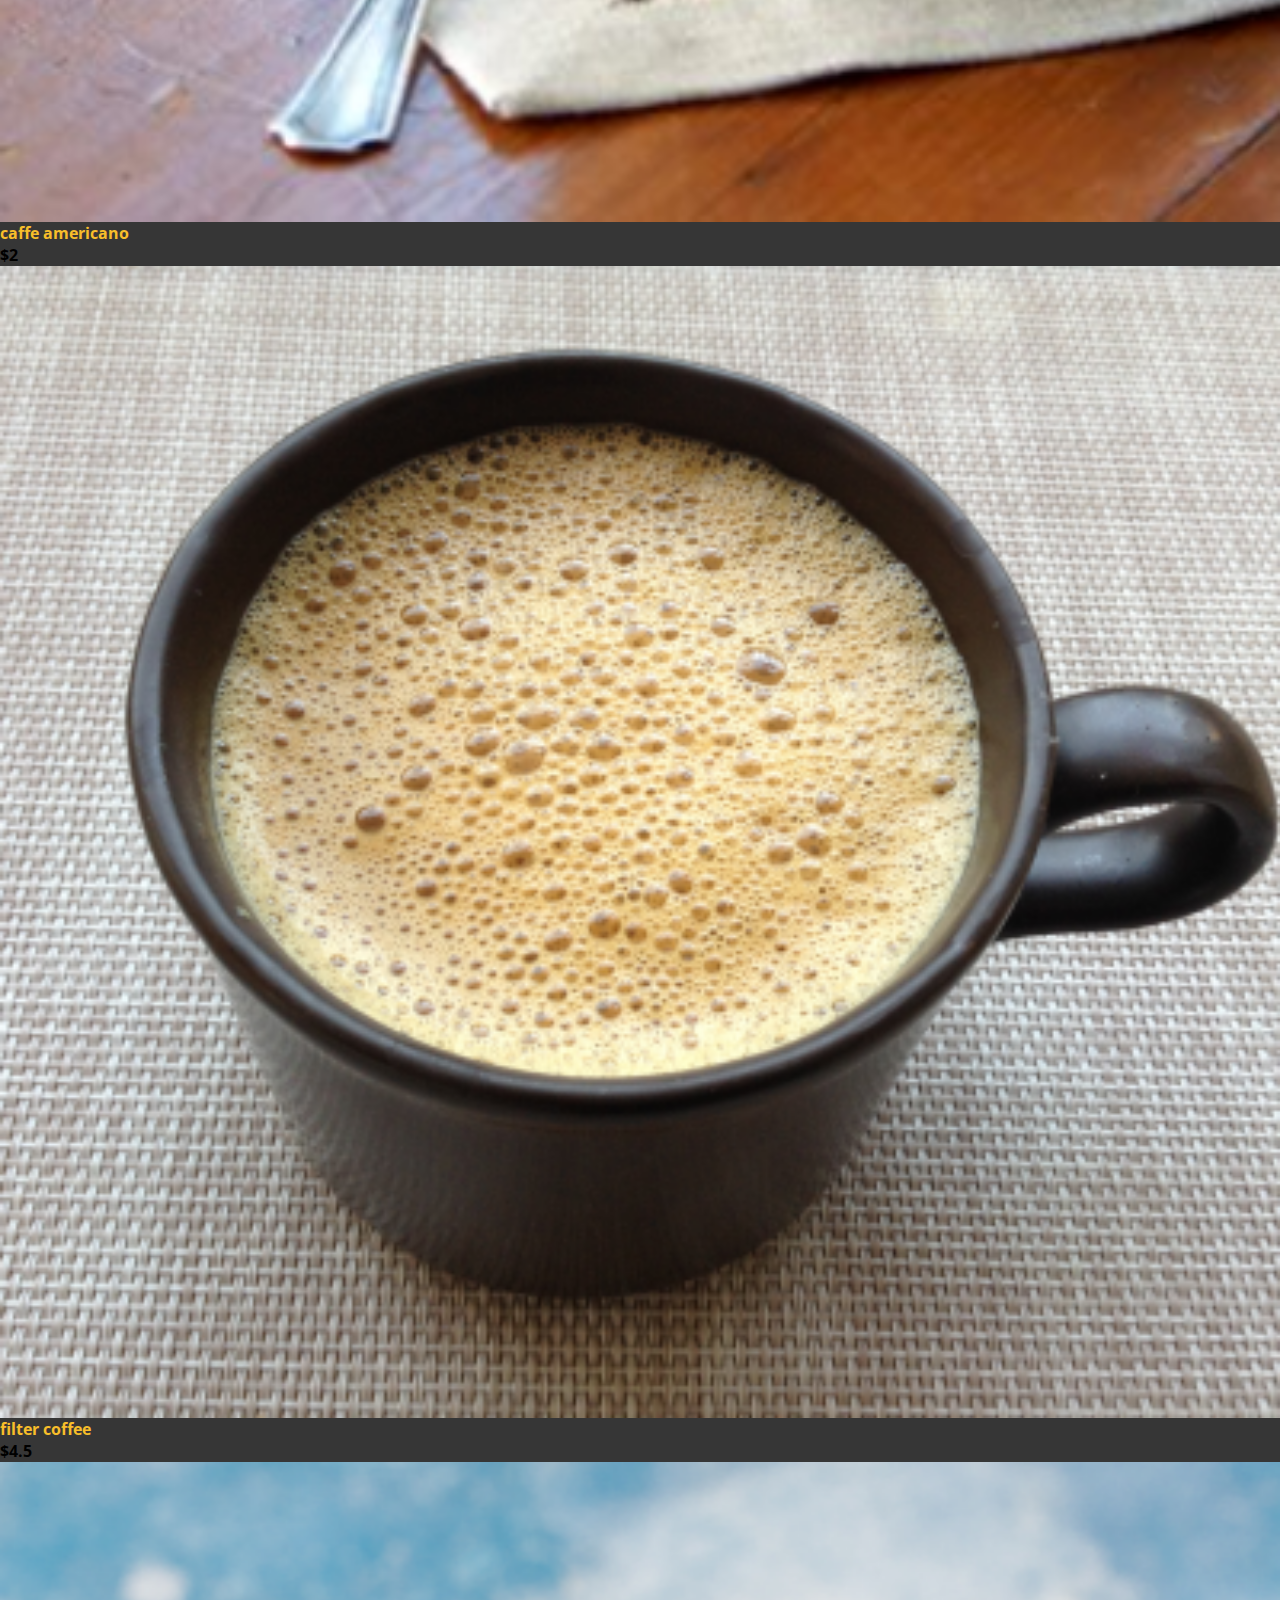
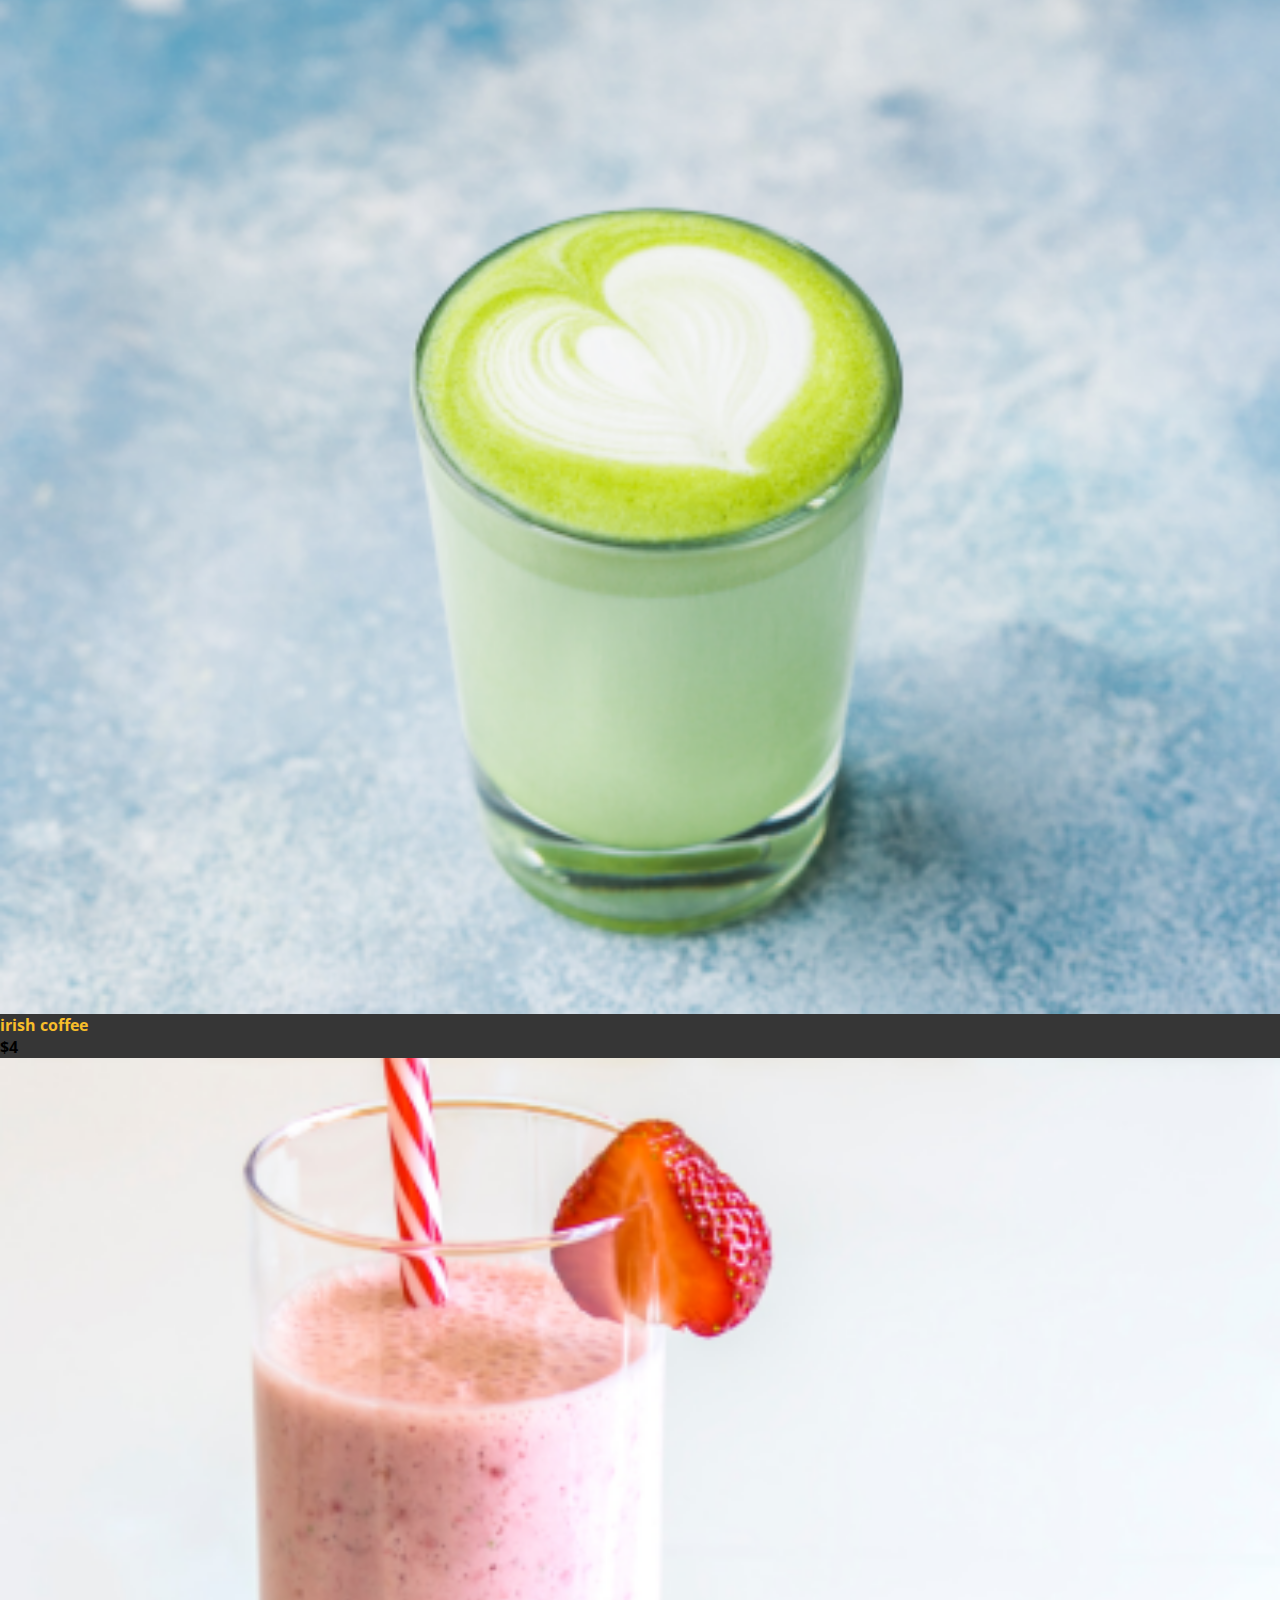
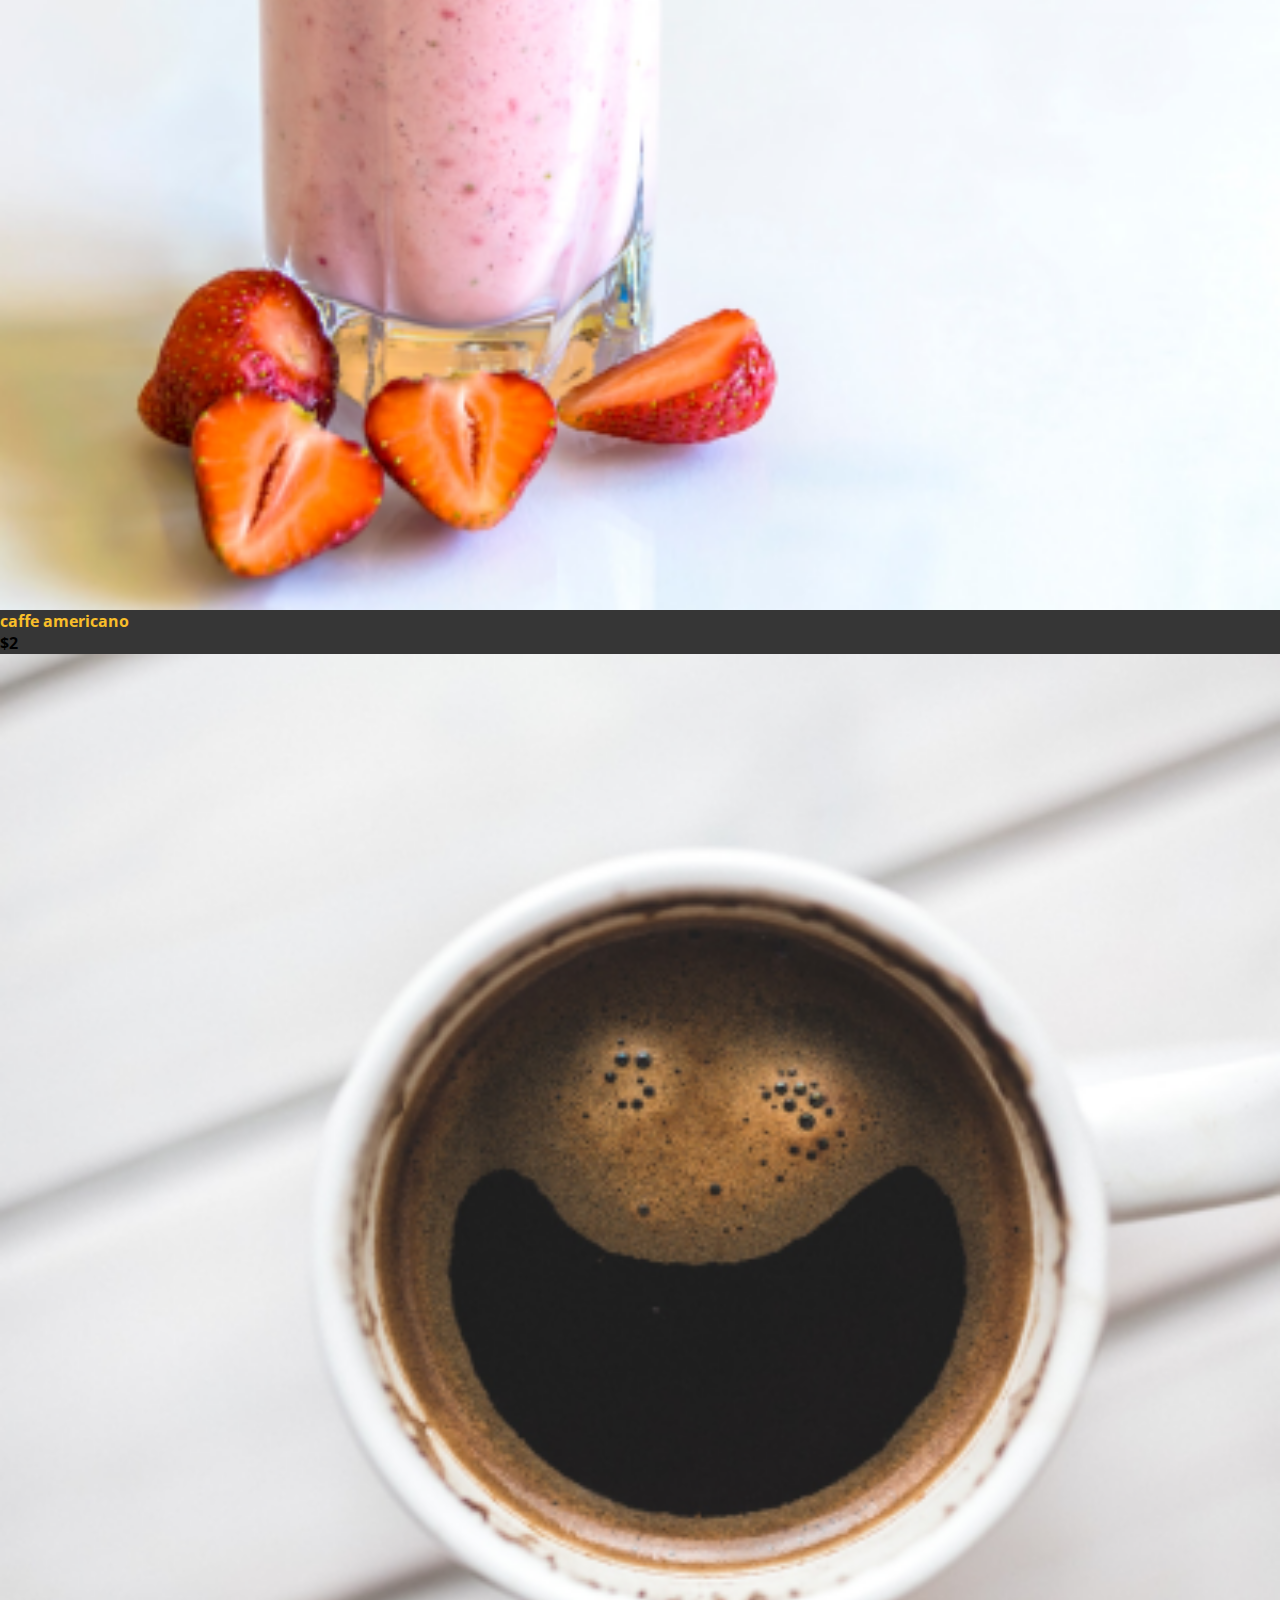
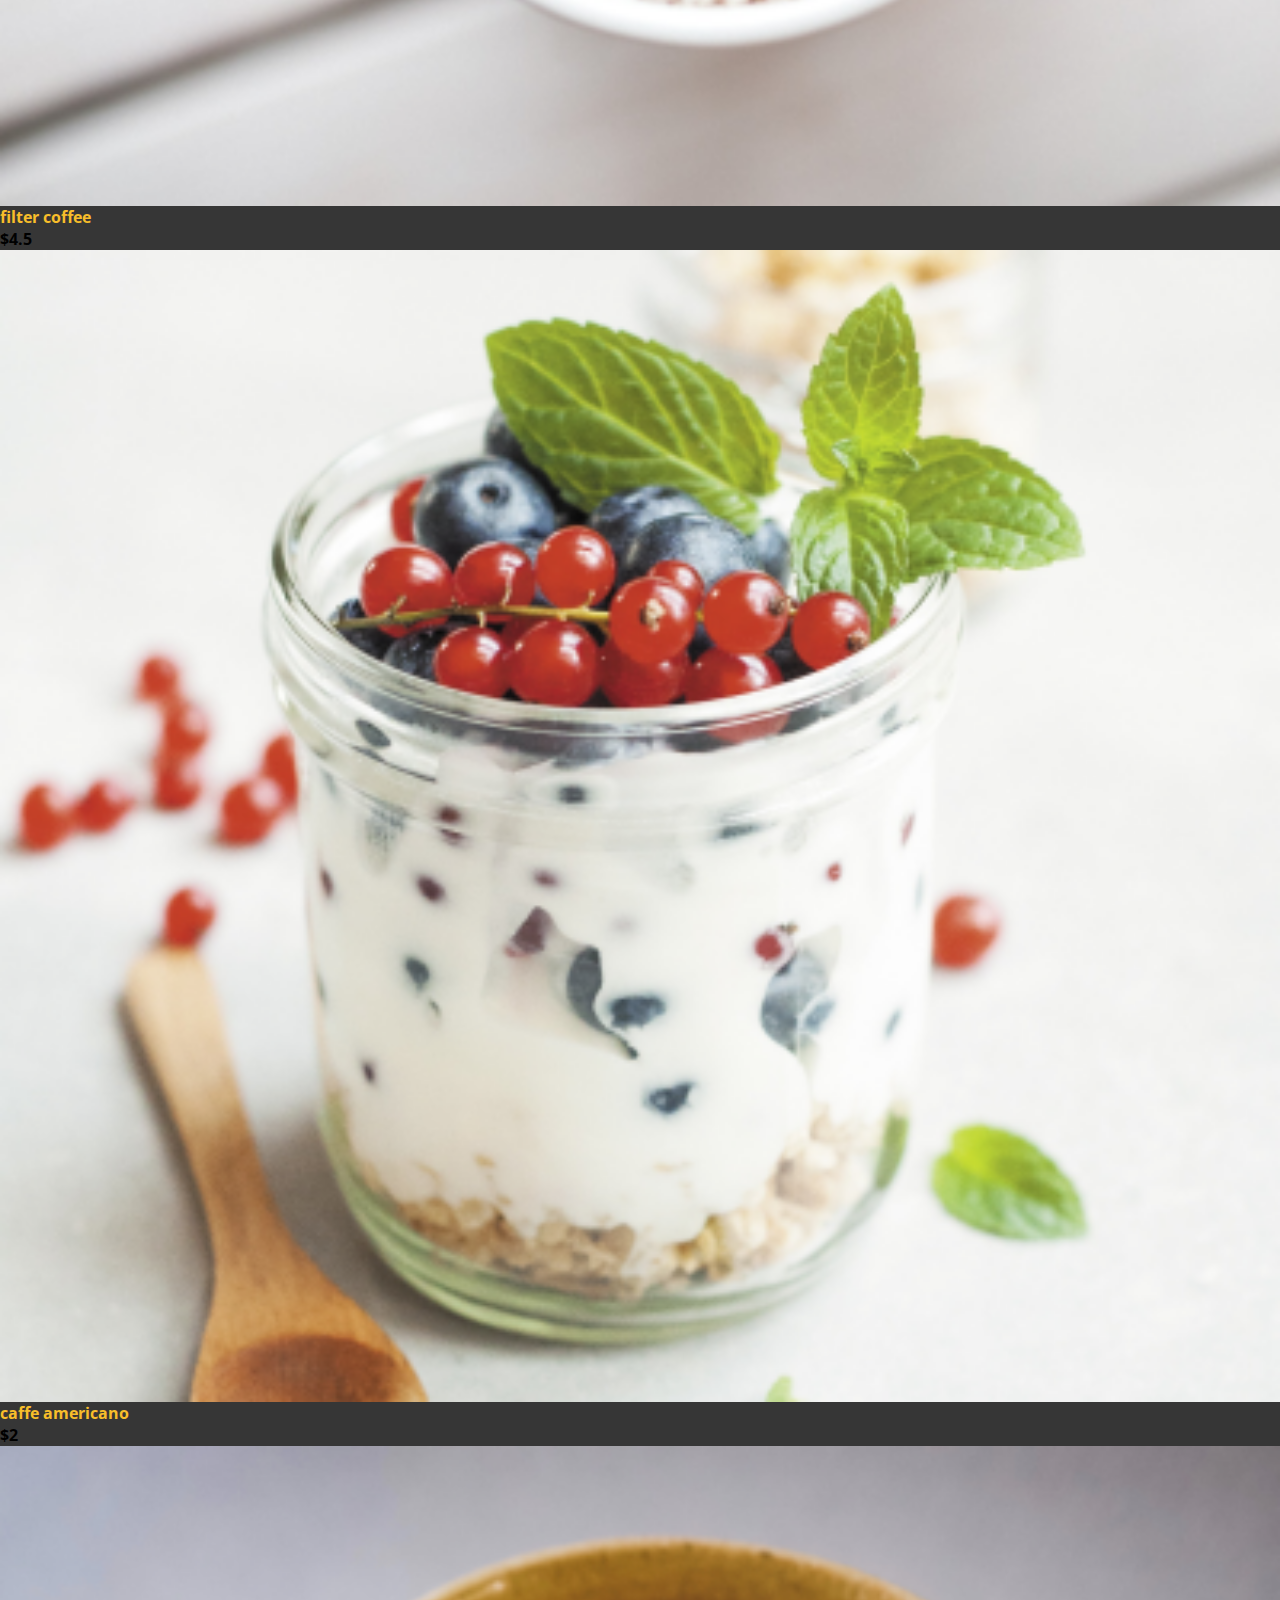
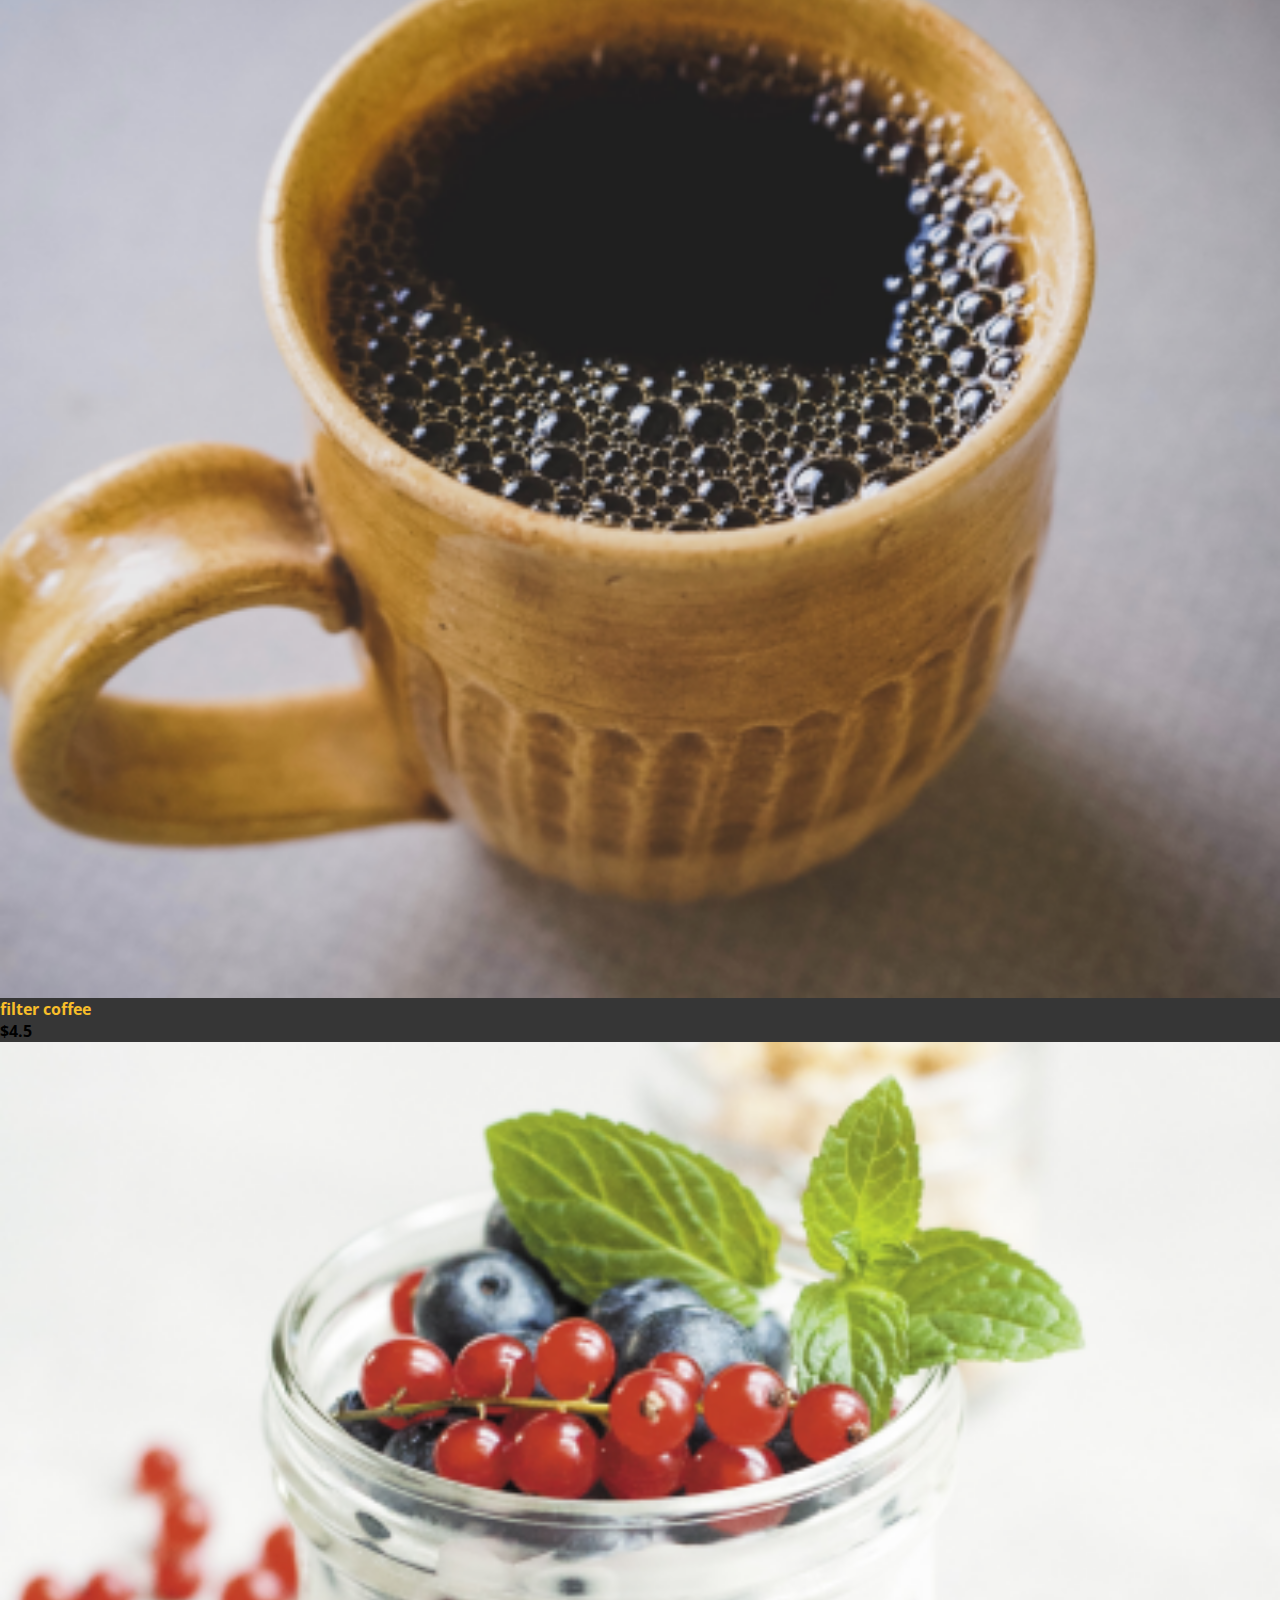
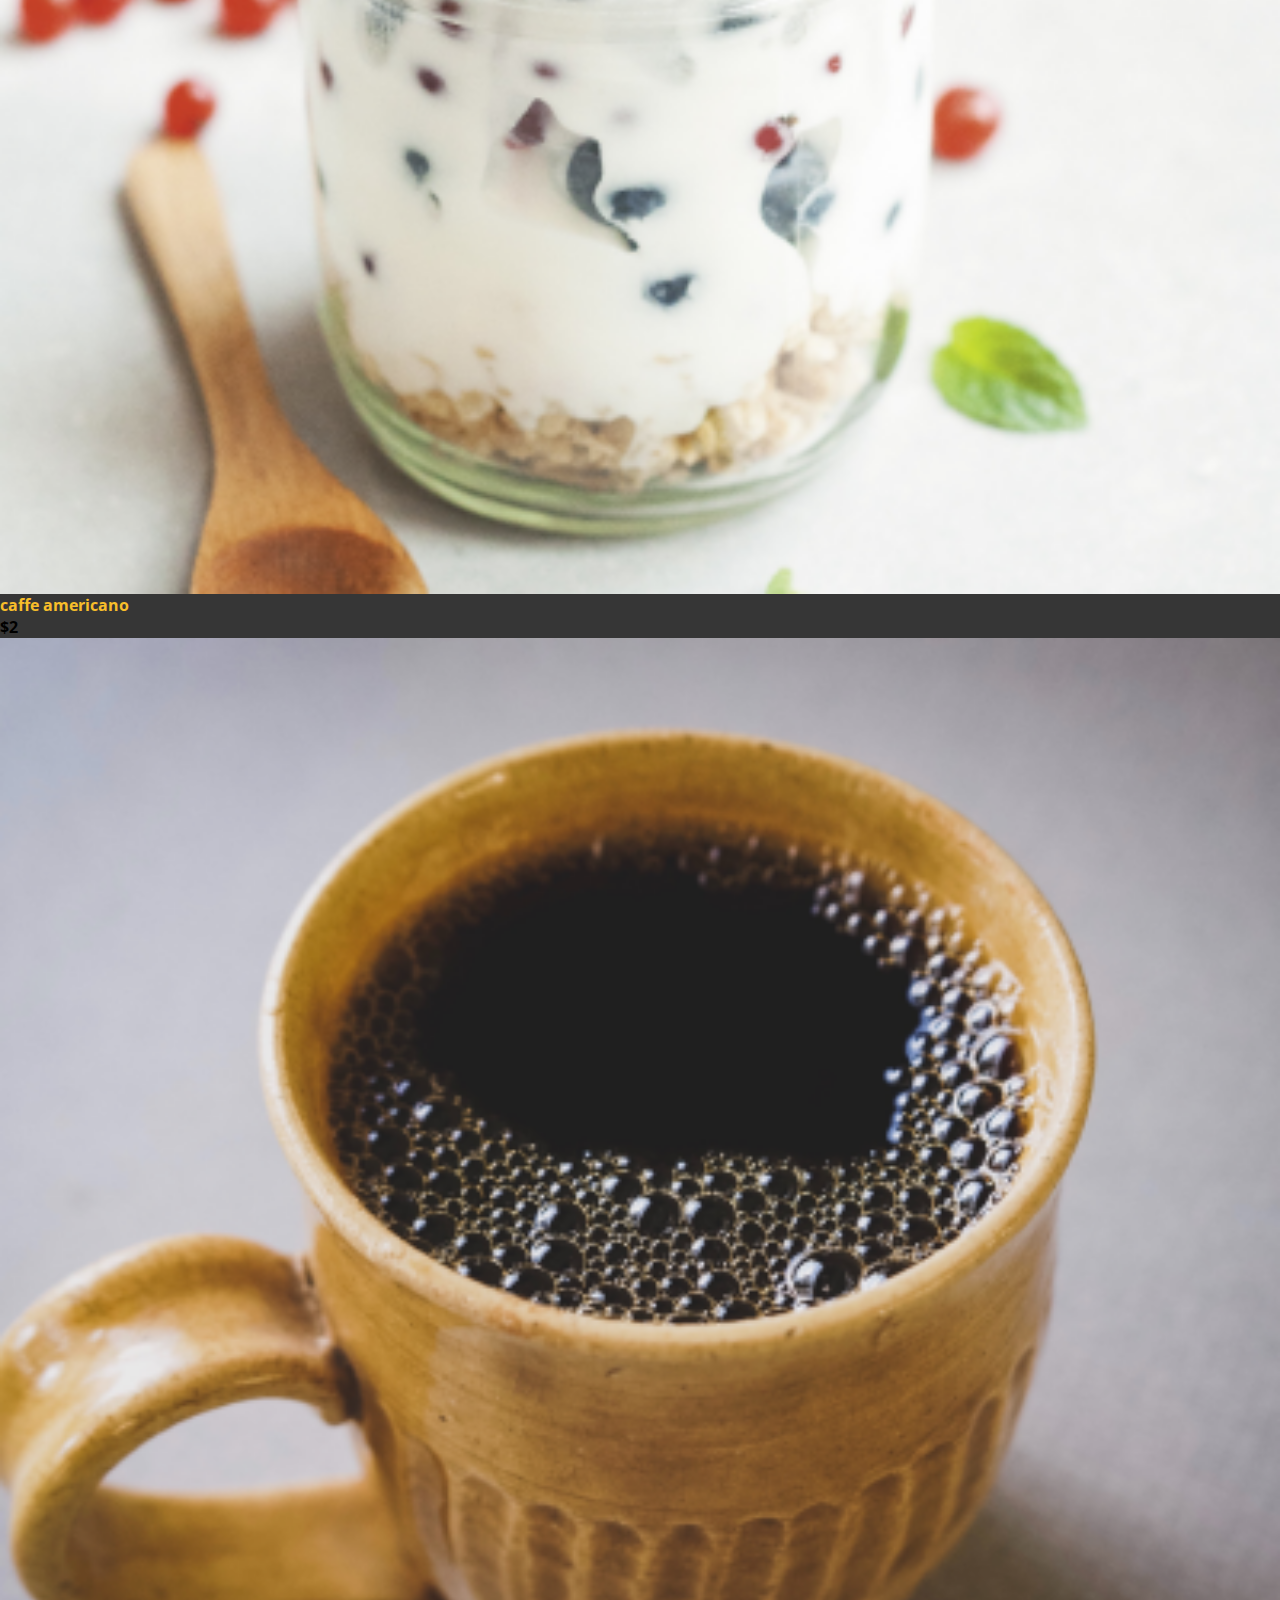
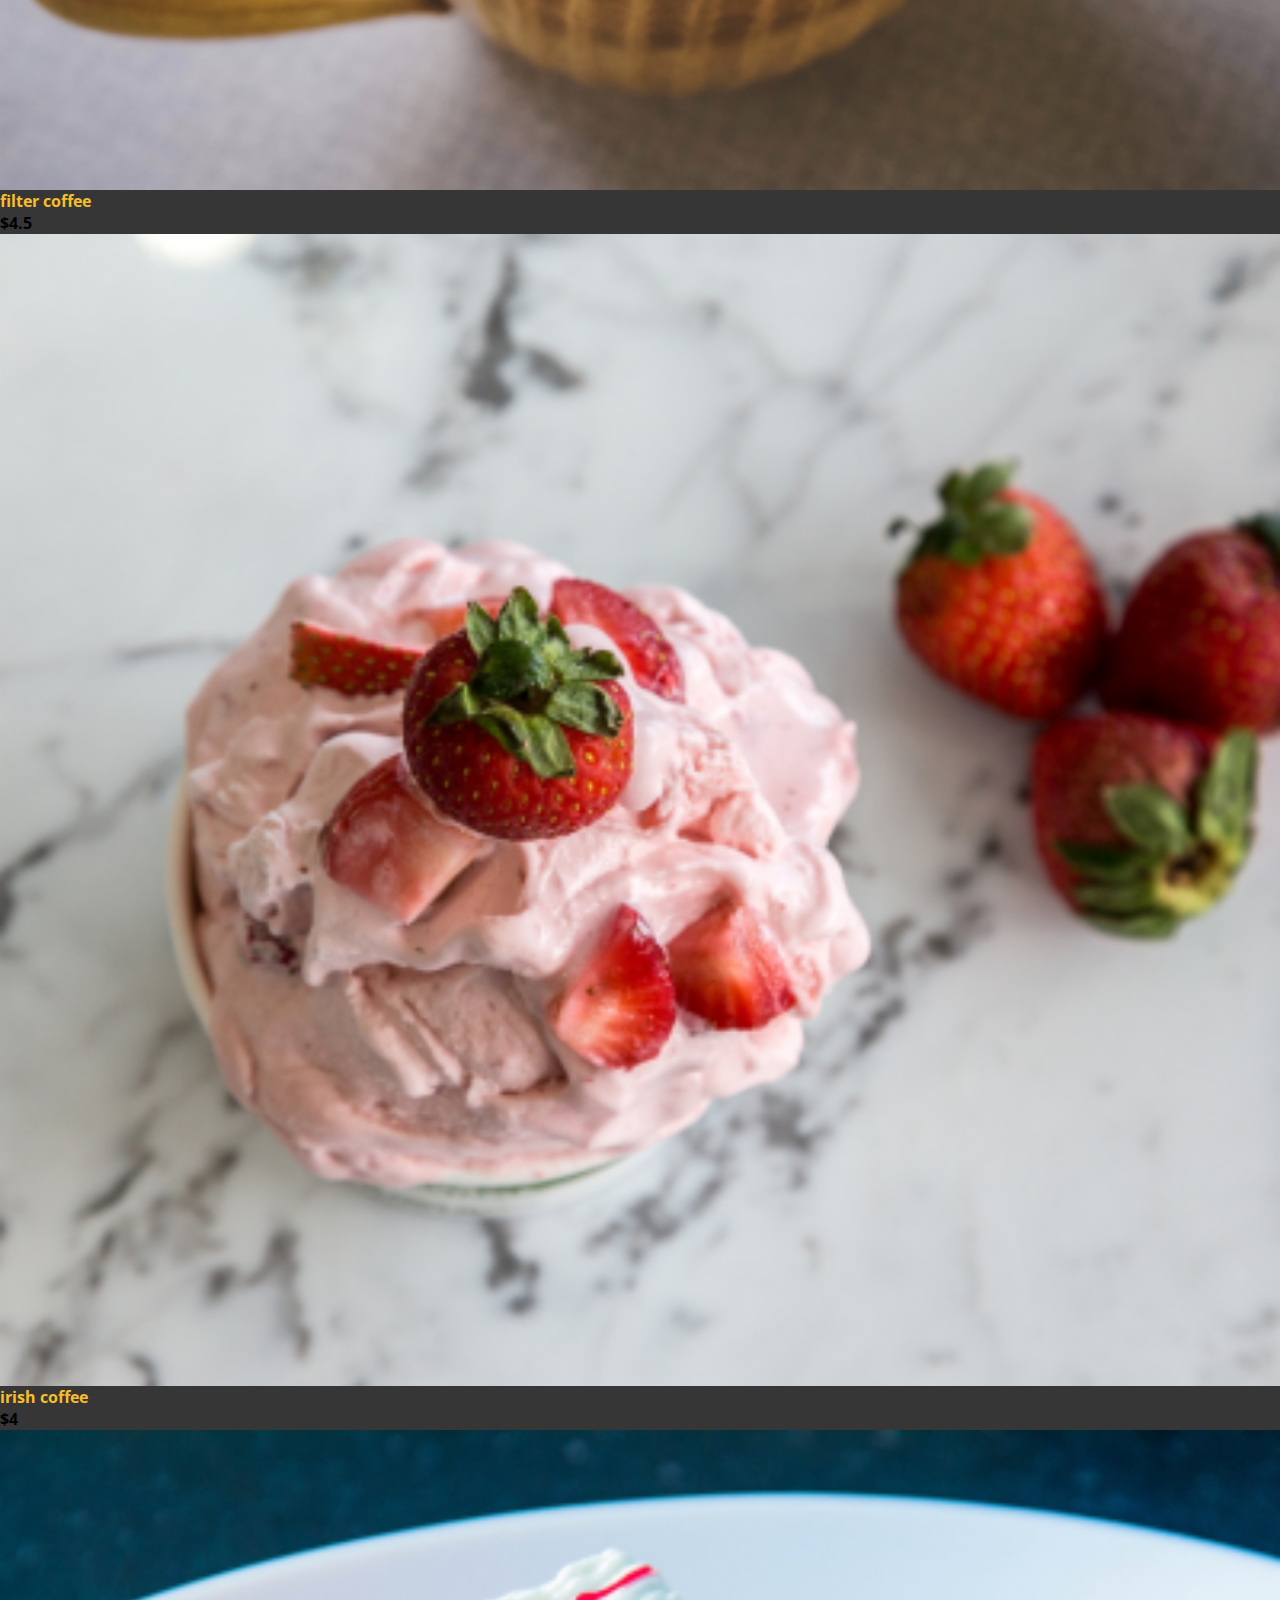
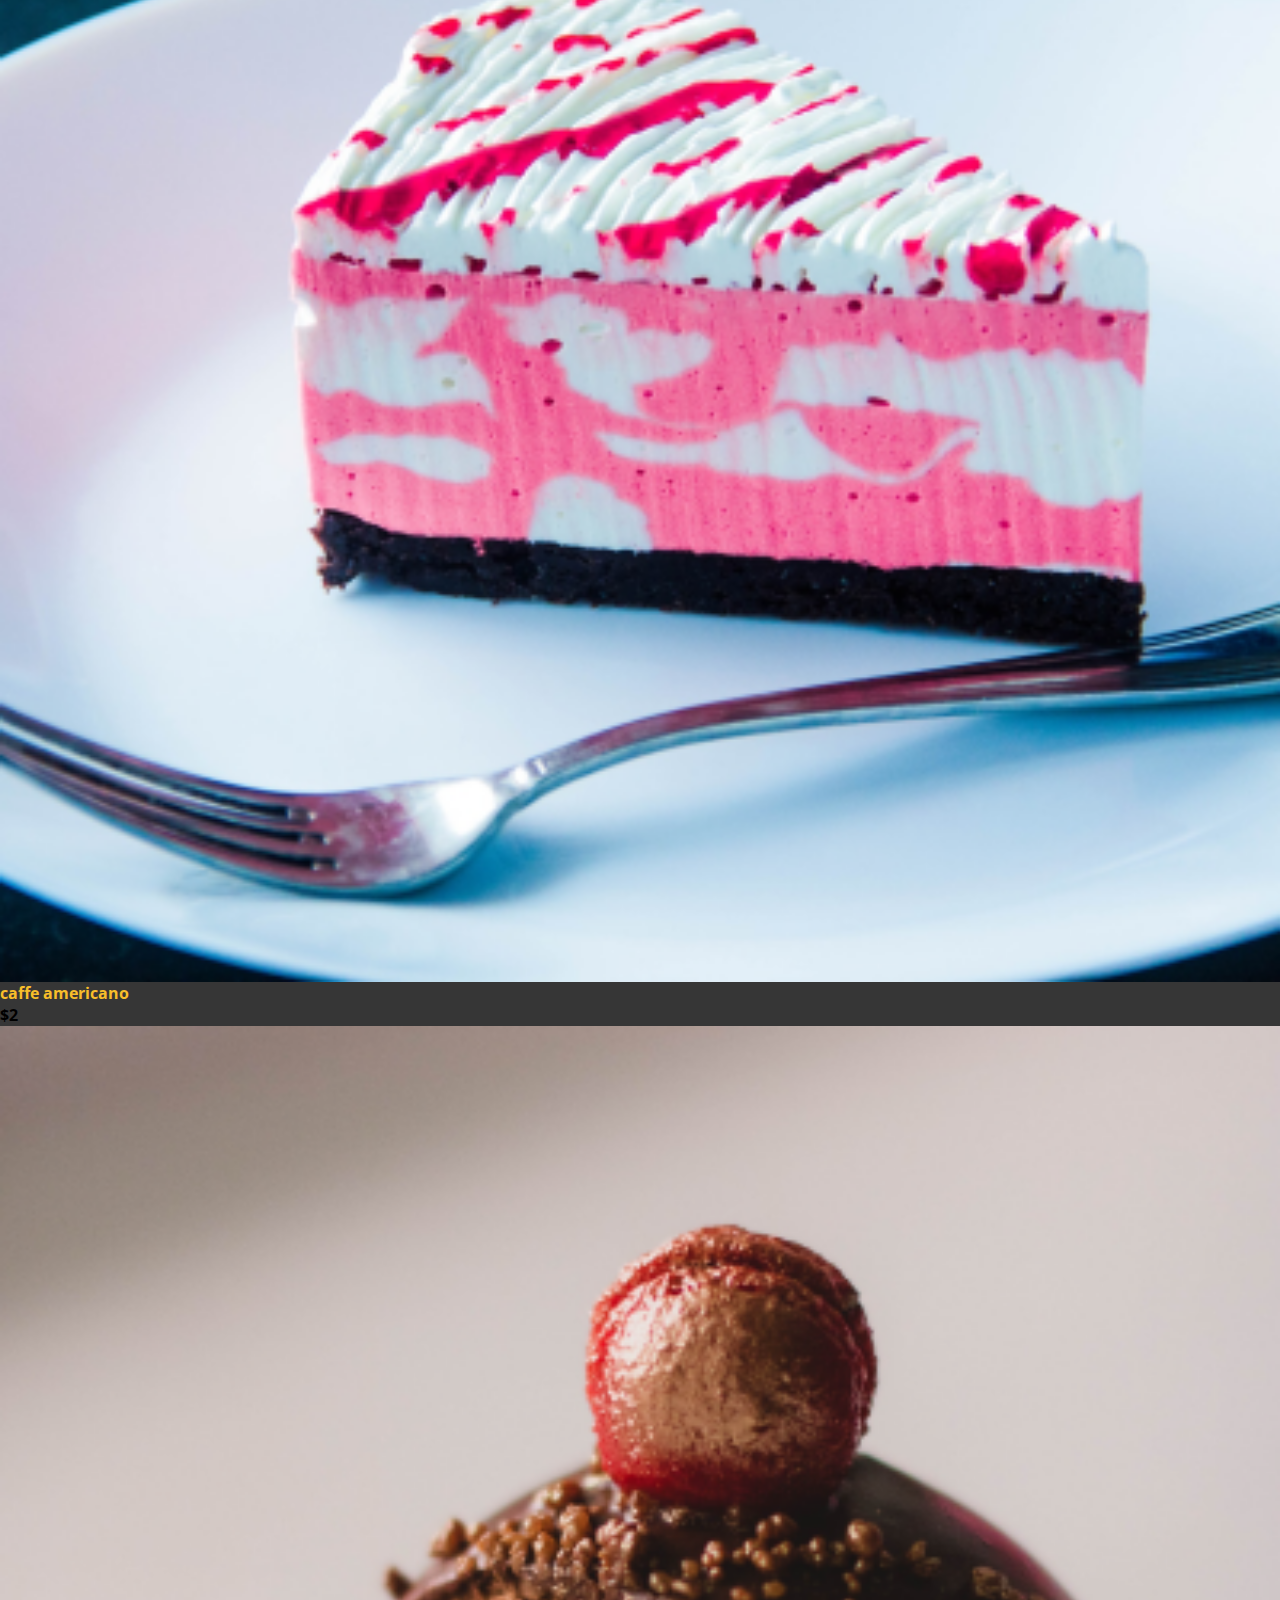
<file: menu.html>
<!DOCTYPE html>
<html lang="en">

<head>
    <meta charset="UTF-8">
    <title>Cafe | Menu</title>
    <link
        href="https://fonts.googleapis.com/css2?family=Open+Sans:ital,wght@0,300;0,400;0,600;0,700;0,800;1,300;1,400;1,600;1,700;1,800&display=swap"
        rel="stylesheet">
    <meta name="viewport" content="width=device-width, initial-scale=1.0">
    <link rel="stylesheet" href="https://stackpath.bootstrapcdn.com/bootstrap/4.5.0/css/bootstrap.min.css"
        integrity="sha384-9aIt2nRpC12Uk9gS9baDl411NQApFmC26EwAOH8WgZl5MYYxFfc+NcPb1dKGj7Sk" crossorigin="anonymous">

    <link rel="stylesheet" href="https://cdnjs.cloudflare.com/ajax/libs/font-awesome/4.7.0/css/font-awesome.min.css">
    <link rel="stylesheet" href="css/menu.css" rel="stylesheet" type="text/css" />
    <link rel="stylesheet" href="css/style1.css">

       <!-- swiper css link  -->
       <link rel="stylesheet" href="https://unpkg.com/swiper@8/swiper-bundle.min.css" />

       <!-- font awesome cdn link  -->
       <link rel="stylesheet" href="https://cdnjs.cloudflare.com/ajax/libs/font-awesome/6.1.1/css/all.min.css">
    
        <link
            href="https://fonts.googleapis.com/css2?family=Open+Sans:ital,wght@0,300;0,400;0,600;0,700;0,800;1,300;1,400;1,600;1,700;1,800&display=swap"
            rel="stylesheet">
    <link rel="stylesheet" href="./css/home.css">
    <link rel="stylesheet" href="./css/about.css">

    <title>Cafe | Menu</title>
</head>

<body>
    <div class="container-fluid main-container">
        <div class="container-fluid top-container">
            <nav class="navbar navbar-expand-lg navbar-light fixed-top header" id="myHeader">
                <div class="container">
                    <a class="navbar-brand" href="#" id="logo-link"><img src="images/about/logo.png" id="logo"></a>
                    <button class="navbar-toggler" type="button" data-toggle="collapse" data-target="#navbarText"
                        aria-controls="navbarText" aria-expanded="false" aria-label="Toggle navigation"
                        id="nav-toggler">
                        <span class="navbar-toggler-icon" id="navbar-toggler-icon"></span>
                    </button>
                    <div class="collapse navbar-collapse" id="navbarText">
                        <ul class="navbar-nav ml-auto">
                            <li class="nav-item">
                                <a class="nav-link top-link" href="./index.html">الرئيسية</a>
                              </li>
                              <li class="nav-item">
                                <a class="nav-link top-link" href="./about.html">عنا</a>
                              </li>
                              <li class="nav-item">
                                <a class="nav-link top-link active" href="./menu.html">القائمة</a>
                                <span class="sr-only">(current)</span>
                              </li>
                              <li class="nav-item">
                                <a class="nav-link top-link" href="./contact.html">التواصل
                                  
                                </a>
                              </li>
                            </ul>
                        <!-- <a class="nav-link top-link" href="#"><button class="btn top-btn">Order A Cup</button></a> -->
                    </div>
                </div>
            </nav>
            <div class="container main-heading">
                <h1>القائمة</h1>
            </div>
        </div>

        <main>
            <section class="text-center black blackish">
                <div class="py-5 blackish">
                    <div class="container blackish">
                        <h2 class="text-yellow text-capitalize mb-4">استكشف العروض</h2>

                        <ul class="middle nav-fill nav nav-tabs" id="nav-tab" role="tablist">
                            <li class="text-yellow active px-md-4">
                                <a data-toggle="tab" class="nav-link tab-link text-yellow px-md-4 active" id="#mainmenu"
                                    href="#mainmenu" role="tab">الكل</a></li>
                            <li class="text-white px-md-4">
                                <a data-toggle="tab" class="nav-link tab-link text-yellow px-md-4" id="#desserts"
                                    href="#desserts" role="tab">الحلوى</a></li>
                            <li class="text-white px-md-4">
                                <a data-toggle="tab" class="nav-link tab-link text-yellow px-md-4" id="#specials"
                                    href="#specials" role="tab">مختلف</a> </li>
                        </ul>
                    </div>

                    <div class="tab-content">
                        <div class="tab-pane active" id="mainmenu">
                            <div class="d-flex flex-lg-row flex-column justify-content-center">
                                <div class="px-3 py-sm-3">
                                    <img src="./images/menu/irishcoffee.png" class="img-fluid" alt="irish coffee">
                                    <h4 class="text-yellow pt-3 text-capitalize">irish coffee</h4>
                                    <h4 class="text-white">$4</h4>
                                </div>
                                <div class="px-3 py-sm-3">
                                    <img src="./images/menu/caffeamericano.png" class="img-fluid" alt="caffe americano">
                                    <h4 class="text-yellow pt-3 text-capitalize">caffe americano</h4>
                                    <h4 class="text-white">$2</h4>
                                </div>
                                <div class="px-3 py-sm-3">
                                    <img src="./images/menu/filtercoffee.png" class="img-fluid" alt="filter-coffee">
                                    <h4 class="text-yellow pt-3 text-capitalize">filter coffee</h4>
                                    <h4 class="text-white">$4.5</h4>
                                </div>
                            </div>
                            <div class="d-flex flex-lg-row flex-column justify-content-center">
                                <div class="px-3 py-sm-3">
                                    <img src="./images/menu/green.png" class="img-fluid" alt="irish coffee">
                                    <h4 class="text-yellow pt-3 text-capitalize">irish coffee</h4>
                                    <h4 class="text-white">$4</h4>
                                </div>
                                <div class="px-3 py-sm-3">
                                    <img src="./images/menu/redamericano.png" class="img-fluid" alt="caffe americano">
                                    <h4 class="text-yellow pt-3 text-capitalize">caffe americano</h4>
                                    <h4 class="text-white">$2</h4>
                                </div>
                                <div class="px-3 py-sm-3">
                                    <img src="./images/menu/blackcoffee.png" class="img-fluid" alt="filter-coffee">
                                    <h4 class="text-yellow pt-3 text-capitalize">filter coffee</h4>
                                    <h4 class="text-white">$4.5</h4>
                                </div>
                            </div>
                            <div class="d-flex flex-lg-row flex-column justify-content-center">
                                
                                <div class="px-3 py-sm-3">
                                    <img src="./images/menu/Rectangle 62.png" class="img-fluid" alt="caffe americano">
                                    <h4 class="text-yellow pt-3 text-capitalize">caffe americano</h4>
                                    <h4 class="text-white">$2</h4>
                                </div>
                                <div class="px-3 py-sm-3">
                                    <img src="./images/menu/Rectangle 65.png" class="img-fluid" alt="filter-coffee">
                                    <h4 class="text-yellow pt-3 text-capitalize">filter coffee</h4>
                                    <h4 class="text-white">$4.5</h4>
                                </div>
                            </div>
                            <div class="d-flex flex-lg-row flex-column justify-content-center">
                                
                                <div class="px-3 py-sm-3">
                                    <img src="./images/menu/Rectangle 62.png" class="img-fluid" alt="caffe americano">
                                    <h4 class="text-yellow pt-3 text-capitalize">caffe americano</h4>
                                    <h4 class="text-white">$2</h4>
                                </div>
                                <div class="px-3 py-sm-3">
                                    <img src="./images/menu/Rectangle 65.png" class="img-fluid" alt="filter-coffee">
                                    <h4 class="text-yellow pt-3 text-capitalize">filter coffee</h4>
                                    <h4 class="text-white">$4.5</h4>
                                </div>
                            </div>
                        </div>

                        <div class="tab-pane" id="desserts">
                            <div class="d-flex flex-lg-row flex-column justify-content-center">
                                <div class="px-3 py-sm-3">
                                    <img src="./images/menu/Rectangle 53.png" class="img-fluid" alt="irish coffee">
                                    <h4 class="text-yellow pt-3 text-capitalize">irish coffee</h4>
                                    <h4 class="text-white">$4</h4>
                                </div>
                                <div class="px-3 py-sm-3">
                                    <img src="./images/menu/Rectangle 64.png" class="img-fluid" alt="caffe americano">
                                    <h4 class="text-yellow pt-3 text-capitalize">caffe americano</h4>
                                    <h4 class="text-white">$2</h4>
                                </div>
                                <div class="px-3 py-sm-3">
                                    <img src="./images/menu/Rectangle 52.png" class="img-fluid" alt="filter-coffee">
                                    <h4 class="text-yellow pt-3 text-capitalize">filter coffee</h4>
                                    <h4 class="text-white">$4.5</h4>
                                </div>
                            </div>
                            <div class="d-flex flex-lg-row flex-column justify-content-center">
                                <div class="px-3 py-sm-3">
                                    <img src="./images/menu/Rectangle 55.png" class="img-fluid" alt="irish coffee">
                                    <h4 class="text-yellow pt-3 text-capitalize">irish coffee</h4>
                                    <h4 class="text-white">$4</h4>
                                </div>
                                <div class="px-3 py-sm-3">
                                    <img src="./images/menu/Rectangle 56.png" class="img-fluid" alt="caffe americano">
                                    <h4 class="text-yellow pt-3 text-capitalize">caffe americano</h4>
                                    <h4 class="text-white">$2</h4>
                                </div>
                                <div class="px-3 py-sm-3">
                                    <img src="./images/menu/Rectangle 66 (1).png" class="img-fluid"
                                        alt="caffe americano">
                                    <h4 class="text-yellow pt-3 text-capitalize">caffe americano</h4>
                                    <h4 class="text-white">$2</h4>
                                </div>
                            </div>
                            <div class="d-flex flex-lg-row flex-column justify-content-center">
                                <div class="px-3 py-sm-3">
                                    <img src="./images/menu/Rectangle 68.png" class="img-fluid" alt="irish coffee">
                                    <h4 class="text-yellow pt-3 text-capitalize">irish coffee</h4>
                                    <h4 class="text-white">$4</h4>
                                </div>
                                <div class="px-3 py-sm-3">
                                    <img src="./images/menu/Rectangle 64.png" class="img-fluid" alt="caffe americano">
                                    <h4 class="text-yellow pt-3 text-capitalize">caffe americano</h4>
                                    <h4 class="text-white">$2</h4>
                                </div>
                                
                        
                        </div>

                        <div class="tab-pane" id="specials">
                            <div class="d-flex flex-lg-row flex-column justify-content-center">
                                <div class="px-3 py-sm-3">
                                    <img src="./images/menu/irishcoffee.png" class="img-fluid" alt="irish coffee">
                                    <h4 class="text-yellow pt-3 text-capitalize">irish coffee</h4>
                                    <h4 class="text-white">$4</h4>
                                </div>
                                <div class="px-3 py-sm-3">
                                    <img src="./images/menu/caffeamericano.png" class="img-fluid" alt="caffe americano">
                                    <h4 class="text-yellow pt-3 text-capitalize">caffe americano</h4>
                                    <h4 class="text-white">$2</h4>
                                </div>
                                <div class="px-3 py-sm-3">
                                    <img src="./images/menu/filtercoffee.png" class="img-fluid" alt="filter-coffee">
                                    <h4 class="text-yellow pt-3 text-capitalize">filter coffee</h4>
                                    <h4 class="text-white">$4.5</h4>
                                </div>
                            </div>
                            <div class="d-flex flex-lg-row flex-column justify-content-center">
                                <div class="px-3 py-sm-3">
                                    <img src="./images/menu/green.png" class="img-fluid" alt="irish coffee">
                                    <h4 class="text-yellow pt-3 text-capitalize">irish coffee</h4>
                                    <h4 class="text-white">$4</h4>
                                </div>
                                <div class="px-3 py-sm-3">
                                    <img src="./images/menu/redamericano.png" class="img-fluid" alt="caffe americano">
                                    <h4 class="text-yellow pt-3 text-capitalize">caffe americano</h4>
                                    <h4 class="text-white">$2</h4>
                                </div>
                                <div class="px-3 py-sm-3">
                                    <img src="./images/menu/blackcoffee.png" class="img-fluid" alt="filter-coffee">
                                    <h4 class="text-yellow pt-3 text-capitalize">filter coffee</h4>
                                    <h4 class="text-white">$4.5</h4>
                                </div>
                            </div>
                            <div class="d-flex flex-lg-row flex-column justify-content-center">
                                <!-- <div class="px-3 py-sm-3">
                                    <img src="./images/menu/Rectangle 69.png" class="img-fluid" alt="irish coffee">
                                    <h4 class="text-yellow pt-3 text-capitalize">irish coffee</h4>
                                    <h4 class="text-white">$4</h4>
                                </div> -->
                                <div class="px-3 py-sm-3">
                                    <img src="./images/menu/Rectangle 62.png" class="img-fluid" alt="caffe americano">
                                    <h4 class="text-yellow pt-3 text-capitalize">caffe americano</h4>
                                    <h4 class="text-white">$2</h4>
                                </div>
                                <div class="px-3 py-sm-3">
                                    <img src="./images/menu/Rectangle 65.png" class="img-fluid" alt="filter-coffee">
                                    <h4 class="text-yellow pt-3 text-capitalize">filter coffee</h4>
                                    <h4 class="text-white">$4.5</h4>
                                </div>
                            </div>
                        </div>
                    </div>

                </div>

            </section>

        </main>

        

    
<footer class="footer">

    
 
    <div class="share">
       <a href="#" class="fab fa-facebook-f"></a>
       <a href="#" class="fab fa-twitter"></a>
       <a href="#" class="fab fa-linkedin"></a>
       <a href="#" class="fab fa-instagram"></a>
       <a href="#" class="fab fa-youtube"></a>
    </div>

    <div style="font-size:18px;" class="credit">&copy; copyright @ 2022 by <span>MO ALGENDY</span> | all rights reserved!</div>

 

</footer>

    </div>
    <script src="https://code.jquery.com/jquery-3.5.1.slim.min.js"
        integrity="sha384-DfXdz2htPH0lsSSs5nCTpuj/zy4C+OGpamoFVy38MVBnE+IbbVYUew+OrCXaRkfj" crossorigin="anonymous">
    </script>
    <script src="./js/about.js"></script>
    <script src="https://cdn.jsdelivr.net/npm/popper.js@1.16.0/dist/umd/popper.min.js"
        integrity="sha384-Q6E9RHvbIyZFJoft+2mJbHaEWldlvI9IOYy5n3zV9zzTtmI3UksdQRVvoxMfooAo" crossorigin="anonymous">
    </script>
    <script src="https://stackpath.bootstrapcdn.com/bootstrap/4.5.0/js/bootstrap.min.js"
        integrity="sha384-OgVRvuATP1z7JjHLkuOU7Xw704+h835Lr+6QL9UvYjZE3Ipu6Tp75j7Bh/kR0JKI" crossorigin="anonymous">
    </script>
</body>

</html>
</file>
<file: css/about.css>
@import url('https://fonts.googleapis.com/css2?family=Rubik:wght@300;400;500;600&display=swap');

:root{
   --green:#f8be2a;
   --white:#fff;
   --light-white:#aaa;
   --black:#3d3d3d;
   --light-bg:#4b4b4b;
}
* {
  padding: 0;
  margin: 0;
  box-sizing: border-box;
}

body {
  position: relative;
  margin: 0;
  font-family: "Open Sans", sans-serif;
  font-size: 1rem;
  -webkit-font-smoothing: antialiased;
  -moz-osx-font-smoothing: grayscale;
}

.container-fluid {
  padding: 0;
}

.top-container {
  background-image: linear-gradient(
      90deg,
      rgba(34, 34, 34, 0.6) 0%,
      rgba(34, 34, 34, 0.6) 50%,
      rgba(34, 34, 34, 0.6) 100%
    ),
    url("../images/about/Cafe-pic.jpg");
  min-height: 100vh;
  background-repeat: no-repeat;
  background-size: cover;
}

.sticky {
  background-color: rgba(0, 0, 0, 0.8);
}

#logo {
  width: 120px;
}

.navbar {
  padding: 1.5rem 1rem;
}

.navbar-light .navbar-nav .nav-link {
  color: #fff;
}

.navbar-light .navbar-nav .nav-link:hover {
  color: #f8be2a;
}

.navbar-light .navbar-nav .nav-link.active {
  color: #f8be2a;
}

.top-link {
  margin: 0 20px;
  color: #fff;
}

.top-btn {
  color: #fff;
  background-color: #f8be2a;
  border-color: #f8be2a;
}

.main-heading {
  display: flex;
  justify-content: center;
  align-items: center;
  color: #f8be2a;
  padding-top: 78px;
  min-height: calc(100vh - 78px);
}

h1 {
  font-size: 4rem;
  font-weight: 600;
}

.story {
  background-color: #363636;
  color: #fff;
  min-height: 550px;
  padding-top: 78px;
}

h2 {
  color: #f8be2a;
  font-size: 2.4rem;
}

.story p {
  font-size: 1.1rem;
  line-height: 200%;
}

img {
  width: 100%;
}

.offers {
  background-color: #111;
  min-height: 350px;
  padding-top: 78px;
}

.offer {
  display: flex;
  align-items: center;
}

.offers h3 {
  text-align: center;
  color: #f8be2a;
  margin-top: 0;
  padding-bottom: 30px;
}

.team {
  text-align: center;
  background-color: #363636;
  color: #fff;
  min-height: 630px;
  padding-top: 78px;
}

.team-members {
  display: flex;
  align-items: center;
}

.team h2 {
  padding-bottom: 30px;
}

.icon {
  width: 100px;
  height: 100px;
}

.center {
  display: flex;
  flex-direction: column;
  justify-content: center;
  align-items: center;
  color: #fff;
  font-size: 1.2rem;
}

.member {
  margin-bottom: 20px;
}
.member:hover {
  transform: scale(1.1, 1.1);
}

.customers {
  min-height: 480px;
  background-color: #111;
  padding-top: 78px;
}

.customers h2 {
  margin-bottom: 30px;
}

.mySlides {
  display: none;
}
img {
  vertical-align: middle;
}

/* Slideshow container */
.slideshow-container {
  max-width: 1000px;
  min-height: 380px;
  position: relative;
  margin: auto;
  display: flex;
  justify-content: center;
}

/* Caption text */
.text {
  color: #f2f2f2;
  font-size: 15px;
  padding: 20px 200px;
  position: absolute;
  /* bottom: 8px; */
  left: 0;
  width: 100%;
  text-align: center;
}

/* The dots/bullets/indicators */
.dot {
  height: 15px;
  width: 15px;
  margin: 0 2px;
  background-color: #363636;
  border-radius: 50%;
  display: inline-block;
  transition: background-color 0.6s ease;
}

.active-dot {
  background-color: #f8be2a;
}

/* Fading animation */
.fade {
  -webkit-animation-name: fade;
  -webkit-animation-duration: 6.5s;
  animation-name: fade;
  animation-duration: 6.5s;
}

@-webkit-keyframes fade {
  from {
    opacity: 0.5;
  }
  to {
    opacity: 1;
  }
}

@keyframes fade {
  from {
    opacity: 0.5;
  }
  to {
    opacity: 1;
  }
}

.footer {
  position: relative;
  background-image: linear-gradient(
      90deg,
      rgba(0, 0, 0, 0.9) 0%,
      rgba(0, 0, 0, 0.9) 50%,
      rgba(0, 0, 0, 0.9) 100%
    ),
    url("../images/about/footer-background.jpg");
  height: auto;
  background-repeat: no-repeat;
  background-size: cover;
  color: #fff;
  /* min-height: 430px; */
  padding-top: 78px;
}

#footer-logo {
  width: 40%;
}

.info img {
  width: 20px;
  margin-right: 20px;
}

.info {
  padding: 10px 0;
}

.footer-top {
  margin-bottom: 20px;
}

footer h3,
.time,
#bottom {
  color: #f8be2a;
}

.social-icon {
  width: 30px;
  margin: 0 10px;
}

@media only screen and (max-width: 1024px) {
  .team {
    min-height: 510px;
  }
}

@media only screen and (max-width: 768px) {
  h1 {
    font-size: 3rem;
  }

  h2 {
    font-size: 1.6rem;
  }

  .navbar-light .navbar-nav .nav-link,
  .top-link {
    display: flex;
    justify-content: center;
  }

  #logo-link {
    z-index: 1;
  }

  #logo {
    width: 100px;
  }

  .navbar-light .navbar-toggler-icon {
    background-image: url("data:image/svg+xml,%3csvg xmlns='http://www.w3.org/2000/svg' width='30' height='30' viewBox='0 0 30 30'%3e%3cpath stroke='rgba%28248, 190, 42 %29' stroke-linecap='round' stroke-miterlimit='10' stroke-width='2' d='M4 7h22M4 15h22M4 23h22'/%3e%3c/svg%3e") !important;
  }

  .navbar-light .navbar-toggler-icon.nav-toggler-alt {
    background-image: url("data:image/svg+xml,%3csvg xmlns='http://www.w3.org/2000/svg' width='30' height='30' viewBox='0 0 30 30'%3e%3cpath stroke='rgba%280, 0, 0, 0.5%29' stroke-linecap='round' stroke-miterlimit='10' stroke-width='2' d='M4 7h22M4 15h22M4 23h22'/%3e%3c/svg%3e") !important;
  }

  .navbar-light .navbar-toggler {
    outline: none;
  }

  .show-nav {
    top: 0;
    padding-top: 78px;
    background-color: #f8be2a;
    width: 100%;
    position: absolute;
    left: 0;
  }

  .story p {
    font-size: 1rem;
    line-height: 150%;
  }

  .story,
  .team {
    padding-top: 30px;
  }

  .story {
    min-height: 400px;
  }

  .offer p {
    font-size: 1rem;
  }

  .info {
    padding: 0;
    font-size: 0.95rem;
  }

  .text {
    padding: 12px 0;
  }

  .navbar-light .navbar-toggler {
    color: rgba(0, 0, 0, 1);
    border: none;
    z-index: 1;
  }

  .navbar-light .navbar-nav .nav-link {
    color: #111;
    padding: 20px 0;
  }

  .navbar-light .navbar-nav .nav-link.active {
    color: #fff;
  }

  .top-btn {
    background-color: #111 !important;
    color: #f8be2a !important;
    border-color: #111 !important;
  }

  .offers {
    padding-top: 30px;
    padding-bottom: 40px;
  }

  #footer-logo {
    width: 30%;
  }
}

@media only screen and (max-width: 640px) {
  .middle {
    border-right: 2px solid #f8be2a;
  }

  .bottom-details {
    margin-bottom: 20px;
  }

  h3 {
    font-size: 1.5rem;
  }

  .footer {
    padding-top: 30px;
  }
}

/* On smaller screens, decrease text size for slideshow*/
@media only screen and (max-width: 300px) {
  .text {
    font-size: 11px;
  }
}
</file>
<file: css/home.css>
@import url('https://fonts.googleapis.com/css2?family=Rubik:wght@300;400;500;600&display=swap');

:root{
   --green:#f8be2a;
   --white:#fff;
   --light-white:#aaa;
   --black:#3d3d3d;
   --light-bg:#4b4b4b;
}

html{
  overflow-x: hidden;
  scroll-behavior: smooth;
  scroll-padding-top: 8rem;
}
body {
  position: relative;
  margin: 0;
  font-family: "Open Sans", sans-serif !important;
  font-size: 1rem;
  -webkit-font-smoothing: antialiased;
  -moz-osx-font-smoothing: grayscale;
}

a,
a:hover {
  text-decoration: none !important;
}

h1 {
  font-size: 3.5rem;
}

header {
  background-image: url("../images/index/brown-gray-coffee.png");
  background-position: center;
  background-repeat: no-repeat;
  background-size: cover;
  width: 100%;
  min-height: 690px;
  position: relative;
}

#logo {
  width: 120px;
}

header::after {
  content: "";
  background-color: rgba(0, 0, 0, 0.59);
  position: absolute;
  width: 100%;
  height: 100%;
  top: 0;
  z-index: 1;
}

nav,
header > section{
  position: relative;
  z-index: 3;
}

.navbar-light .navbar-nav .nav-link:hover {
  color: #f8be2a !important;
}

.gold-filled-btn,
.gold-filled-btn :focus {
  background-color: #f8be2a;
  color: #fff;
  border: none;
  outline: none;
}

.btn-lg {
  padding: 0.75rem 1.25rem;
  font-size: 1rem;
  line-height: 1.5;
  border-radius: 0.3rem;
}

.gold-filled-btn:hover {
  color: #1c1c1c;
}

.transparent-btn,
.transparent-btn:focus {
  padding: calc(0.75rem - 1px) calc(1.25rem - 1px);
  border: 1px solid #f8be2a;
  color: #f8be2a;
  background: transparent;
  outline: none;
}

.transparent-btn:hover {
  background-color: #f8be2a;
  color: #000;
}

.gold-text {
  color: #f8be2a !important;
}

.light-black {
  background-color: #1c1c1c !important;
}

.deep-black {
  background-color: #000000;
}

.center-text {
  max-width: 600px;
  margin: 0 auto !important;
}

@media only screen and (max-width: 768px) {
  h1 {
    font-size: 3rem;
  }

  #logo {
    width: 100px;
  }

  .navbar-light .navbar-nav .nav-link {
    color: #111 !important;
    padding: 20px 0;
  }

  .navbar-light .navbar-nav .nav-link.active {
    color: #fff !important;
  }
}



.footer{
  background-color: var(--light-bg);
  text-align: center;
  /* padding-bottom: 7rem; */
}

.footer .share a{
  margin:0 .3rem;
  height: 4.5rem;
  width: 4.5rem;
  line-height: 4.5rem;
  border-radius: 50%;
  font-size: 1.5rem;
  color:var(--white);
  background-color: var(--black);
}

.footer .share a:hover{
  background-color: var(--green);
  
}

.footer .credit{
  margin-top: 2.5rem;
  padding:1.5rem;
  padding-top: 2.5rem;
  border-top: .1rem solid var(--light-white);
  font-size: 1.1rem;
  color:var(--light-white);
}

.footer .credit span{
  color:var(--green);
}
</file>
<file: css/style1.css>
@import url('https://fonts.googleapis.com/css2?family=Rubik:wght@300;400;500;600&display=swap');

:root{
   --green:#f8be2a;
   --white:#fff;
   --light-white:#aaa;
   --black:#3d3d3d;
   --light-bg:#4b4b4b;
}
/* 
*{
   font-family: 'Rubik', sans-serif;
   margin:0; padding:0;
   box-sizing: border-box;
   outline: none; border:none;
   text-decoration: none;
   transition: .2s linear;
   text-transform: capitalize;
}

*::selection{
   background-color: var(--white);
   color:var(--black);
}
*/
/*html{
   font-size: 62.5%; 
   overflow-x: hidden;
   scroll-behavior: smooth;
   scroll-padding-top: 8rem;
} 

::-webkit-scrollbar{
   height: .5rem;
   width: 1rem;
}

::-webkit-scrollbar-track{
   background-color: transparent;
}

::-webkit-scrollbar-thumb{
   background-color: var(--green);
   border-radius: 5rem;
}*/
/* 
body{
   background-color: var(--black);
}

section{
   max-width: 1200px;
   margin:0 auto;
   padding:2rem;
}

.btn{
   display: inline-block;
   margin-top: 1rem;
   border-radius: 5rem;
   background-color: var(--light-bg);
   cursor: pointer;
   color:var(--white);
   font-size: 1.8rem;
   padding:1rem 3rem;
}

.btn:hover{
   background-color: var(--white);
   color:var(--black);
}

.heading{
   margin-bottom: 2.5rem;
   text-align: center;
   font-size: 4rem;
   color:var(--white);
   text-transform: uppercase;
}

.heading span{
   color:var(--green);
   text-transform: uppercase;
}

.header{
   position: fixed;
   top:0; left:0; right:0;
   z-index: 1000;
   background-color: var(--light-bg);
}

.header .flex{
   position: relative;
   display: flex;
   align-items: center;
   justify-content: space-between;
}

.header .flex .logo{
   font-size: 2.5rem;
   color:var(--white);
}

.header .flex .navbar a{
   margin-left: 2rem;
   color:var(--light-white);
   font-size: 2rem;
}

.header .flex .navbar a:hover{
   color:var(--green);
}

#menu-btn{
   cursor: pointer;
   color:var(--white);
   font-size: 2.5rem;
   display: none;
}

.home{
   margin-top: 6rem;
}

.home .row{
   display: flex;
   align-items: center;
   flex-wrap: wrap-reverse;
   gap:1.5rem;
}

.home .row .content{
   flex:1 1 40rem;
   text-align: center;
}

.home .row .image{
   flex:1 1 40rem;
}

.home .row .image img{
   width: 100%;
}

.home .row .content h3{
   margin-bottom: 1rem;
   font-size: 10rem;
   color:var(--white);
   line-height: 1;
}

.home .row .content h3 span{
   color:var(--green);
}

.count .box-container{
   display: grid;
   grid-template-columns: repeat(auto-fit, minmax(27rem, 1fr));
   gap:1.5rem;
   align-items: flex-start;
}

.count .box-container .box{
   background-color: var(--light-bg);
   border-radius: .5rem;
   padding:2rem;
   display: flex;
   align-items: center;
   justify-content: center;
   gap:2.5rem;
}

.count .box-container .box i{
   font-size: 5rem;
   color:var(--green);
}

.count .box-container .box .content h3{
   font-size: 2rem;
   color:var(--white);
   margin-bottom: .5rem;
}

.count .box-container .box .content p{
   font-size: 1.6rem;
   color:var(--light-white);
} 

.about .row{
   display: flex;
   align-items: center;
   gap: 1.5rem;
   flex-wrap: wrap;
}

.about .row .image{
   flex:1 1 40rem;
}

.about .row .image img{
   width: 100%;
}

.about .row .content{
   text-align: center;
   flex:1 1 40rem;
}

.about .row .content h3{
   font-size: 3rem;
   color:var(--white);
}

.about .row .content p{
   padding:1rem 0;
   line-height: 2;
   font-size: 1.6rem;
   color:var(--light-white);
}

.courses .slide{
   background-color: var(--light-bg);
   border-radius: .5rem;
   text-align: center; 
   padding:2rem;
   margin-bottom: 4rem;
   user-select: none;
}

.courses .slide img{
   height: 25rem;
   width: 100%;
}

.courses .slide h3{
   margin:1.5rem 0;
   font-size: 2rem;
   color:var(--white);
}

.courses .slide p{
   line-height: 2;
   font-size: 1.6rem;
   color:var(--light-white);
}

.swiper-pagination-bullet{
   background-color: var(--white);
}
 
.swiper-pagination-bullet-active{
   background-color: var(--green);
}

.teachers .slide{
   position: relative;
   overflow: hidden;
   margin-bottom: 4rem;
   user-select: none;
}

.teachers .slide img{
   height: 55rem;
   width: 100%;
   object-fit: cover;
   border-radius: .5rem;
}

.teachers .slide h3{
   margin-top: 1.5rem;
   font-size: 2rem;
   text-align: center;
   color:var(--white);
}

.teachers .slide .share{
   position: absolute;
   top:1rem; left:-10rem;
}

.teachers .slide:hover .share{
   left: 2rem;
}

.teachers .slide .share a{
   display: block;
   margin-top: 1rem;
   height: 4.5rem;
   width: 4.5rem;
   line-height: 4.5rem;
   border-radius: .5rem;
   background-color: var(--white);
   color:var(--black);
   text-align: center;
   font-size: 2rem;
}

.teachers .slide .share a:hover{
   background-color: var(--green);
   color:var(--white);
}

.reviews-slider .slide{
   border-radius: .5rem;
   background-color: var(--light-bg);
   padding:2rem;
   margin-bottom: 4rem;
   user-select: none;
}

.reviews-slider .slide p{
   line-height: 2;
   font-size: 1.6rem;
   color:var(--light-white);
}

.reviews-slider .slide .user{
   display: flex;
   align-items: center;
   gap:1.5rem;
   margin-top: 1.5rem;
}

.reviews-slider .slide .user img{
   height: 7rem;
   width: 7rem;
   border-radius: 50%;
   object-fit: cover;
}

.reviews-slider .slide .user h3{
   font-size: 2rem;
   color:var(--white);
   margin-bottom: .7rem;
}

.reviews-slider .slide .user .stars i{
   font-size: 1.5rem;
   color:var(--green);
}

.contact .row{
   display: flex;
   align-items: center;
   flex-wrap: wrap;
   gap:1.5rem;
}

.contact .row .image{
   flex: 1 1 40rem;
}

.contact .row .image img{
   width: 100%;
}

.contact .row form{
   flex:1 1 40rem;
}

.contact .row form .box{
   width: 100%;
   margin-top: 1rem;
   margin-bottom: 2rem;
   border-radius: .5rem;
   background-color: var(--light-bg);
   font-size: 1.8rem;
   color:var(--white);
   padding:1.4rem;
   text-transform: none;
}

.contact .row form span{
   font-size: 1.6rem;
   color:var(--light-white);
}

.contact .row form .radio{
   margin-top: 2rem;
   margin-bottom: 1rem;
}

.contact .row form .radio label{
   font-size: 1.6rem;
   color:var(--light-white);
   margin-left: .5rem;
   cursor: pointer;
}

.contact .row form .radio #female{
   margin-left: 2rem;
}

.contact .row form .radio input{
   appearance: none;
   height: 2rem;
   width: 2rem;
   background-color: var(--light-white);
   cursor: pointer;
}

.contact .row form .radio input:checked{
   background-color: var(--green);
   border-radius: 5rem;
}

.contact .row form .radio #male:checked ~ label[for="male"]{
   color:var(--green);
}

.contact .row form .radio #female:checked ~ label[for="female"]{
   color:var(--green);
} */

.footer{
   background-color: var(--light-bg);
   text-align: center;
   /* padding-bottom: 7rem; */
}

.footer .share a{
   margin:0 .3rem;
   height: 4.5rem;
   width: 4.5rem;
   line-height: 4.5rem;
   border-radius: 50%;
   font-size: 2rem;
   color:var(--white);
   background-color: var(--black);;
}

.footer .share a:hover{
   background-color: var(--green);
}

.footer .credit{
   margin-top: 2.5rem;
   padding:1.5rem;
   padding-top: 2.5rem;
   border-top: .1rem solid var(--light-white);
   font-size: 2rem;
   color:var(--light-white);
}

.footer .credit span{
   color:var(--green);
}
















/* media queries  */

@media (max-width:991px){

   html{
      font-size: 55%;
   }

   .home .row .content h3{
      font-size: 8rem;
   }

}

@media (max-width:768px){

   #menu-btn{
      display: inline-block;
   }

   #menu-btn.fa-times{
      transform: rotate(180deg);
   }

   .header .flex .navbar{
      position: absolute;
      top:99%; left:0; right:0;
      border-top: .1rem solid var(--light-white);
      border-bottom: .1rem solid var(--light-white);
      background-color: var(--light-bg);
      clip-path: polygon(0 0, 100% 0, 100% 0, 0 0);
   }

   .header .flex .navbar.active{
      clip-path: polygon(0 0, 100% 0, 100% 100%, 0 100%);
   }
   
   .header .flex .navbar a{
      display: block;
      margin:2rem;
   }

   .home .row .content h3{
      font-size: 6rem;
   }

}

@media (max-width:450px){

   html{
      font-size: 50%;
   }
   
   .home .row .content h3{
      font-size: 5rem;
   }

   .heading{
      font-size: 3rem;
   }

}
</file>
<file: css/contact.css>
@import url('https://fonts.googleapis.com/css2?family=Rubik:wght@300;400;500;600&display=swap');

:root{
   --green:#f8be2a;
   --white:#fff;
   --light-white:#aaa;
   --black:#3d3d3d;
   --light-bg:#4b4b4b;
   --primary: #f8be2a;
}

body {
  margin: 0;
  padding: 0;
  font-family: 'Open Sans', sans-serif;
  background-color: rgba(28, 28, 28, 0.87);
}

a {
  text-decoration: none;
  color: inherit;
}

/* .container {
  width: 1366px;
  padding: 0 5px;
  max-width: calc(100% - 20px);
  margin: 0 auto;
} */

.hero {
  width: 100%;
  background: linear-gradient(
      90deg,
      rgba(34, 34, 34, 0.6) 0%,
      rgba(34, 34, 34, 0.6) 50%,
      rgba(34, 34, 34, 0.6) 100%
    ),
    url("../images/contact/hero.png") no-repeat;
  min-height: 100vh;
  background-size: cover;
}

img {
  max-width: 100%;
}

.navbar {
  display: flex;
  justify-content: space-between;
  align-items: center;
}

.navbar img {
  width: 130px;
}

ul {
  padding: 0;
  list-style-type: none;
}

.menu {
  background-color: transparent;
  color: #fff;
  border: none;
}

.hero__main {
  display: flex;
  justify-content: center;
  align-items: center;
  min-height: 70vh;
}

.hero__main h1 {
  color: var(--primary);
  position: relative;
  top: -70px;
  font-size: 3rem;
}

.contact {
  color: white;
}

/* .contact p, .footer p {
  width: 80%;
} */

input, textarea {
  display: block;
  width: 100%;
  border-radius: 6px;
  padding: 15px;
  border: none;
}

button[type=submit] {
  width: 100%;
  background-color: var(--primary);
  font-weight: bold;
  border-radius: 6px;
  border: none;
  padding: 15px;
}

.yellow {
  color: var(--primary);
}

li.row i {
  width: 80px;
}

.logo {
  width: 120px;
}

@media only screen and (max-width: 600px) {
  .text-center-sm {
    text-align: center;
  }
  
  .my-sm {
    margin: 12px 0;
  }
}

@media only screen and (max-width: 992px) {
  .navbar-light .navbar-toggler-icon {
    background-image: url("data:image/svg+xml,%3csvg xmlns='http://www.w3.org/2000/svg' width='30' height='30' viewBox='0 0 30 30'%3e%3cpath stroke='rgba%28248, 190, 42 %29' stroke-linecap='round' stroke-miterlimit='10' stroke-width='2' d='M4 7h22M4 15h22M4 23h22'/%3e%3c/svg%3e");
  }

  .navbar-light .navbar-toggler-icon.nav-toggler-alt {
    background-image: url("data:image/svg+xml,%3csvg xmlns='http://www.w3.org/2000/svg' width='30' height='30' viewBox='0 0 30 30'%3e%3cpath stroke='rgba%280, 0, 0, 0.5%29' stroke-linecap='round' stroke-miterlimit='10' stroke-width='2' d='M4 7h22M4 15h22M4 23h22'/%3e%3c/svg%3e");
  }

  .navbar-light .navbar-toggler {
    outline: none;
  }

  .show-nav {
    top: 0;
    padding-top: 78px;
    background-color: #f8be2a;
    width: 100%;
    position: absolute;
    left: 0;
  }
}
</file>
<file: css/menu.css>
@import url('https://fonts.googleapis.com/css2?family=Rubik:wght@300;400;500;600&display=swap');

:root{
   --green:#f8be2a;
   --white:#fff;
   --light-white:#aaa;
   --black:#3d3d3d;
   --light-bg:#4b4b4b;
}
ul {
  list-style-type: none;
}

h1 {
  font-size: 4rem;
  font-weight: 600;
}

nav,
header > section {
  position: relative;
  z-index: 3;
}

.gold-filled-btn {
  border-radius: 5px;
  padding: 10px 20px;
  background-color: #f8be2a;
  color: #ffffff;
  border: none;
  outline: none;
}

.transparent-btn {
  border-radius: 5px;
  padding: 10px 20px;
  border: 1px solid #f8be2a;
  color: #f8be2a;
  background: transparent;
  outline: none;
}

.text-yellow {
  color: #f8be2a !important;
}

.blackish {
  background-color: #363636 !important;
}

.black {
  background-color: #000000;
}

.textu {
  font-family: Aclonica !important;
  text-decoration: underline;
}

.margin-top {
  margin-top: 150px;
}

.center-text {
  max-width: 600px;
  margin: 0 auto !important;
}

.img-resize {
  width: 26px !important;
  height: 22px !important;
}

.middle {
  display: flex;
  justify-content: center;
}
.footerimg {
  position: absolute;
  width: 1440px;
  height: 501px;
  left: 0px;
  top: 3026px;

  background: url(footerimg);
}

.tab-link {
  color: #fff !important;
  border: none;
}

.nav-tabs {
  border: none;
}

.nav-tabs .nav-link.active {
  color: #f8be2a !important;
  border: none;
  background: none;
}

* {
  padding: 0;
  margin: 0;
  box-sizing: border-box;
}

body {
  position: relative;
  margin: 0;
  font-family: "Open Sans", sans-serif;
  font-size: 1rem;
  -webkit-font-smoothing: antialiased;
  -moz-osx-font-smoothing: grayscale;
}

.container-fluid {
  padding: 0;
}

.top-container {
  background-image: linear-gradient(
      90deg,
      rgba(34, 34, 34, 0.6) 0%,
      rgba(34, 34, 34, 0.6) 50%,
      rgba(34, 34, 34, 0.6) 100%
    ),
    url("../images/menu/browncoffee.png");
  min-height: 100vh;
  background-repeat: no-repeat;
  background-size: cover;
}

.sticky {
  background-color: rgba(0, 0, 0, 0.8);
}

#logo {
  width: 120px;
}

.navbar {
  padding: 1.5rem 1rem;
}

.navbar-light .navbar-nav .nav-link {
  color: #fff;
}

.navbar-light .navbar-nav .nav-link:hover {
  color: #f8be2a;
}

.navbar-light .navbar-nav .nav-link.active {
  color: #f8be2a;
}

.top-link {
  margin: 0 20px;
  color: #fff;
}

.top-btn {
  color: #fff;
  background-color: #f8be2a;
  border-color: #f8be2a;
}

.main-heading {
  display: flex;
  justify-content: center;
  align-items: center;
  color: #f8be2a;
  padding-top: 78px;
  min-height: calc(100vh - 78px);
}

h1 {
  font-size: 4rem;
  font-weight: 600;
}

.story {
  background-color: #363636;
  color: #fff;
  min-height: 550px;
  padding-top: 78px;
}

h2 {
  color: #f8be2a;
  font-size: 2.4rem;
}

.story p {
  font-size: 1.1rem;
  line-height: 200%;
}

img {
  width: 100%;
}

.offers {
  background-color: #111;
  min-height: 350px;
  padding-top: 78px;
}

.offer {
  display: flex;
  align-items: center;
}

.offers h3 {
  text-align: center;
  color: #f8be2a;
  margin-top: 0;
  padding-bottom: 30px;
}

.team {
  text-align: center;
  background-color: #363636;
  color: #fff;
  min-height: 630px;
  padding-top: 78px;
}

.team-members {
  display: flex;
  align-items: center;
}

.team h2 {
  padding-bottom: 30px;
}

.icon {
  width: 100px;
  height: 100px;
}

.center {
  display: flex;
  flex-direction: column;
  justify-content: center;
  align-items: center;
  color: #fff;
  font-size: 1.2rem;
}

.member {
  margin-bottom: 20px;
}
.member:hover {
  transform: scale(1.1, 1.1);
}

.customers {
  min-height: 480px;
  background-color: #111;
  padding-top: 78px;
}

.customers h2 {
  margin-bottom: 30px;
}

.mySlides {
  display: none;
}
img {
  vertical-align: middle;
}

/* Slideshow container */
.slideshow-container {
  max-width: 1000px;
  min-height: 380px;
  position: relative;
  margin: auto;
  display: flex;
  justify-content: center;
}

/* Caption text */
.text {
  color: #f2f2f2;
  font-size: 15px;
  padding: 20px 200px;
  position: absolute;
  /* bottom: 8px; */
  left: 0;
  width: 100%;
  text-align: center;
}

/* The dots/bullets/indicators */
.dot {
  height: 15px;
  width: 15px;
  margin: 0 2px;
  background-color: #363636;
  border-radius: 50%;
  display: inline-block;
  transition: background-color 0.6s ease;
}

.active-dot {
  background-color: #f8be2a;
}

/* Fading animation */
.fade {
  -webkit-animation-name: fade;
  -webkit-animation-duration: 6.5s;
  animation-name: fade;
  animation-duration: 6.5s;
}

@-webkit-keyframes fade {
  from {
    opacity: 0.5;
  }
  to {
    opacity: 1;
  }
}

@keyframes fade {
  from {
    opacity: 0.5;
  }
  to {
    opacity: 1;
  }
}

.footer {
  position: relative;
  background-image: linear-gradient(
      90deg,
      rgba(0, 0, 0, 0.9) 0%,
      rgba(0, 0, 0, 0.9) 50%,
      rgba(0, 0, 0, 0.9) 100%
    ),
    url("../images/about/footer-background.jpg");
  height: auto;
  background-repeat: no-repeat;
  background-size: cover;
  color: #fff;
  min-height: 430px;
  padding-top: 78px;
}

#footer-logo {
  width: 40%;
}

.info img {
  width: 20px;
  margin-right: 20px;
}

.info {
  padding: 10px 0;
}

.footer-top {
  margin-bottom: 20px;
}

footer h3,
.time,
#bottom {
  color: #f8be2a;
}

.social-icon {
  width: 30px;
  margin: 0 10px;
}

@media only screen and (max-width: 1024px) {
  .team {
    min-height: 510px;
  }
}

@media only screen and (max-width: 768px) {
  h1 {
    font-size: 3rem;
  }

  h2 {
    font-size: 1.6rem;
  }

  .navbar-light .navbar-nav .nav-link,
  .top-link {
    display: flex;
    justify-content: center;
  }

  #logo-link {
    z-index: 1;
  }

  #logo {
    width: 100px;
  }

  .navbar-light .navbar-toggler-icon {
    background-image: url("data:image/svg+xml,%3csvg xmlns='http://www.w3.org/2000/svg' width='30' height='30' viewBox='0 0 30 30'%3e%3cpath stroke='rgba%28248, 190, 42 %29' stroke-linecap='round' stroke-miterlimit='10' stroke-width='2' d='M4 7h22M4 15h22M4 23h22'/%3e%3c/svg%3e");
  }

  .navbar-light .navbar-toggler-icon.nav-toggler-alt {
    background-image: url("data:image/svg+xml,%3csvg xmlns='http://www.w3.org/2000/svg' width='30' height='30' viewBox='0 0 30 30'%3e%3cpath stroke='rgba%280, 0, 0, 0.5%29' stroke-linecap='round' stroke-miterlimit='10' stroke-width='2' d='M4 7h22M4 15h22M4 23h22'/%3e%3c/svg%3e");
  }

  .navbar-light .navbar-toggler {
    outline: none;
  }

  .show-nav {
    top: 0;
    padding-top: 78px;
    background-color: #f8be2a !important;
    width: 100%;
    position: absolute;
    left: 0;
  }

  .story p {
    font-size: 1rem;
    line-height: 150%;
  }

  .story,
  .team {
    padding-top: 30px;
  }

  .story {
    min-height: 400px;
  }

  .offer p {
    font-size: 1rem;
  }

  .info {
    padding: 0;
    font-size: 0.95rem;
  }

  .text {
    padding: 12px 0;
  }

  .navbar-light .navbar-toggler {
    color: rgba(0, 0, 0, 1);
    border: none;
    z-index: 1;
  }

  .navbar-light .navbar-nav .nav-link {
    color: #111;
    padding: 20px 0;
  }

  .navbar-light .navbar-nav .nav-link.active {
    color: #fff;
  }

  .top-btn {
    background-color: #111;
    color: #f8be2a;
    border-color: #111;
  }

  .offers {
    padding-top: 30px;
    padding-bottom: 40px;
  }

  #footer-logo {
    width: 30%;
  }
}

@media only screen and (max-width: 640px) {
  .middle {
    border-right: 2px solid #f8be2a;
  }

  .bottom-details {
    margin-bottom: 20px;
  }

  h3 {
    font-size: 1.5rem;
  }

  .footer {
    padding-top: 30px;
  }
}

/* On smaller screens, decrease text size for slideshow*/
@media only screen and (max-width: 300px) {
  .text {
    font-size: 11px;
  }
}
</file>
